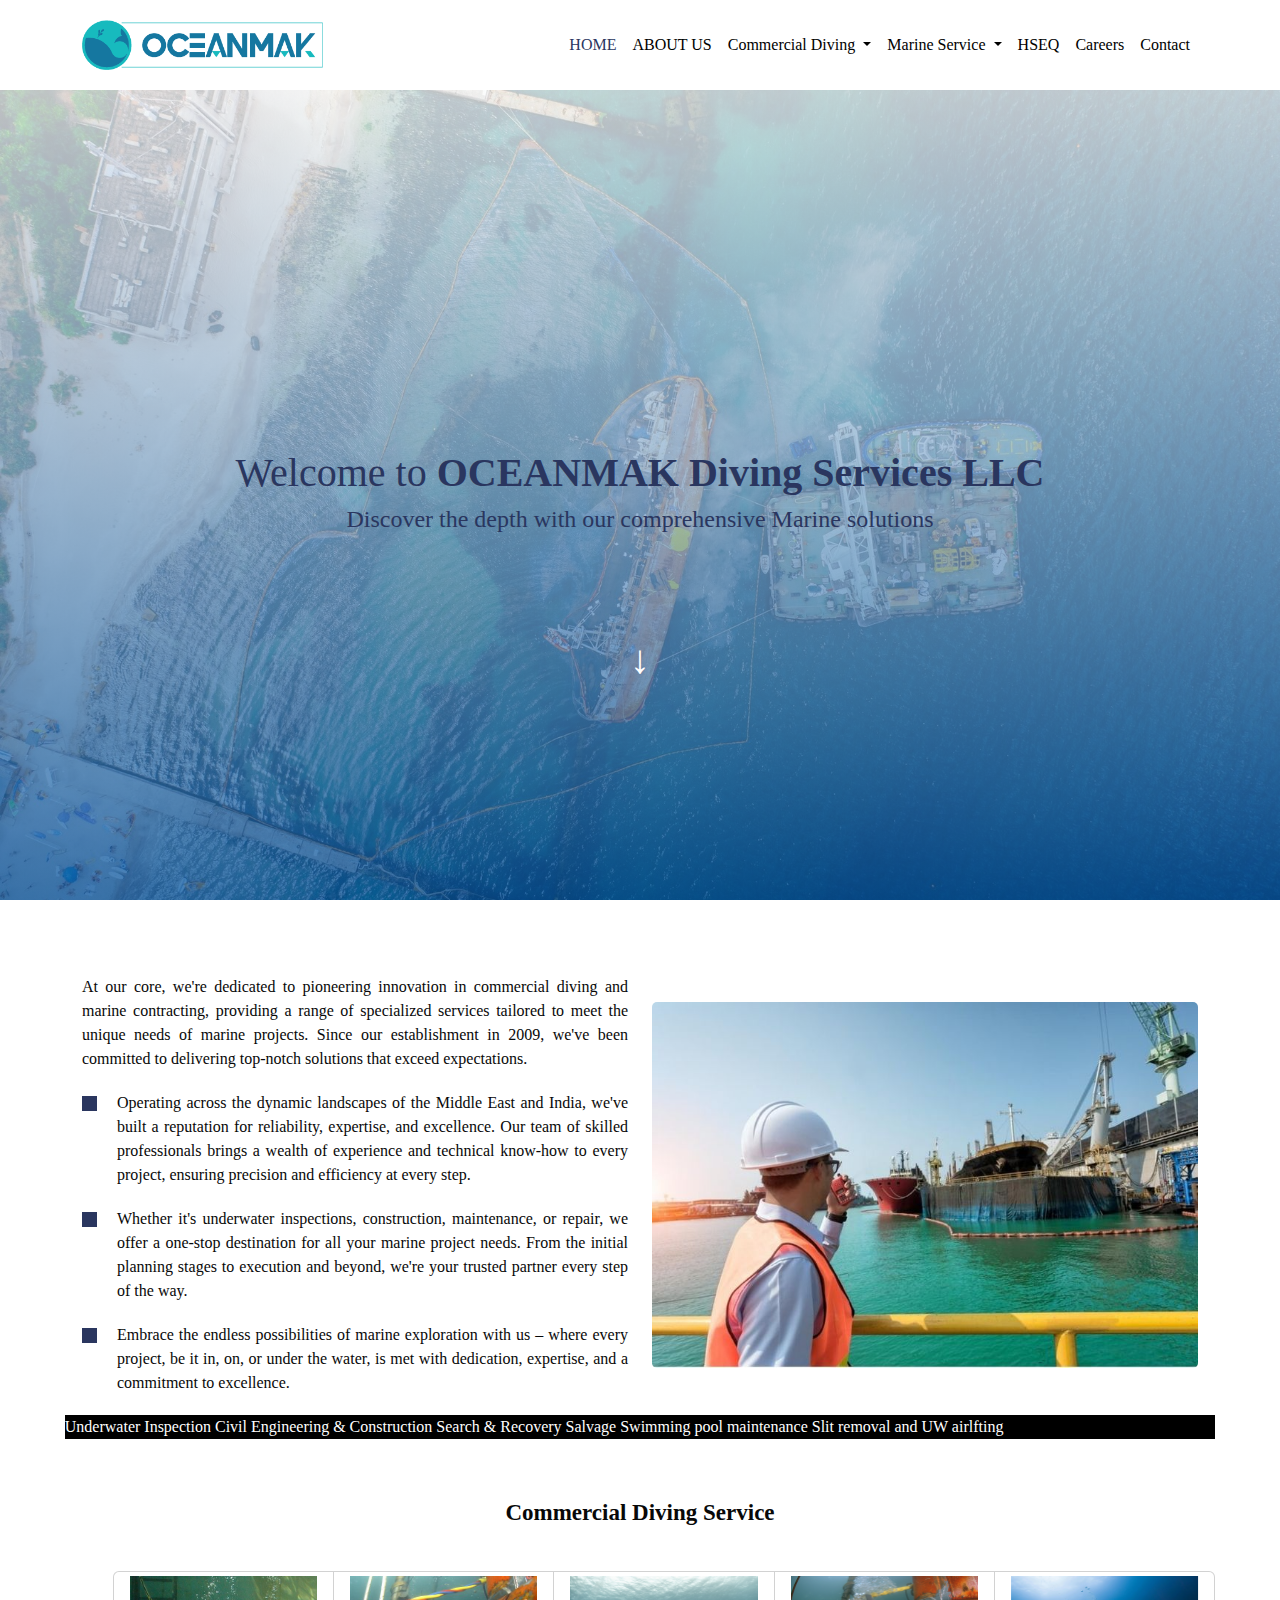
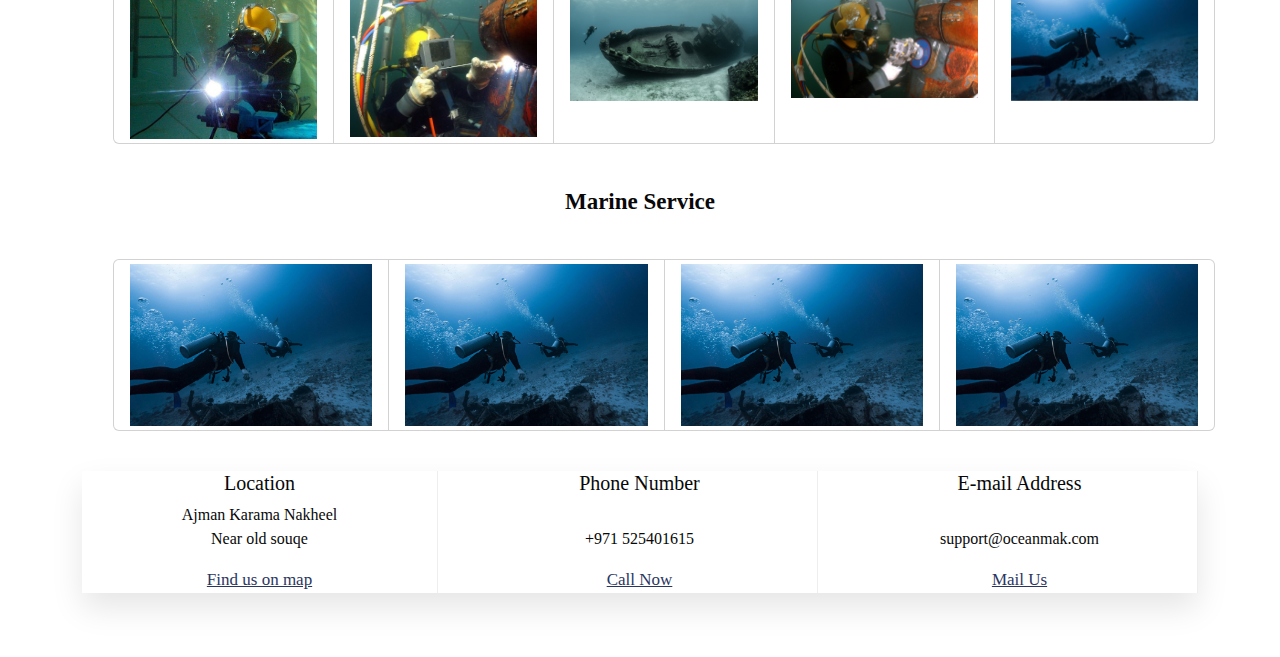
<file: index.html>
<!DOCTYPE html>
<html lang="en">

<head>
  <meta charset="utf-8" />
  <meta name="viewport" content="width=device-width, initial-scale=1" />
  <meta name="description" content="OceanMak" />
  <link rel="icon" type="image/x-icon" href="/assests/icon.png" />
  <title>OceanMak</title>
  <link
  href="https://cdn.jsdelivr.net/npm/bootstrap@5.3.3/dist/css/bootstrap.min.css"
  rel="stylesheet"
  integrity="sha384-QWTKZyjpPEjISv5WaRU9OFeRpok6YctnYmDr5pNlyT2bRjXh0JMhjY6hW+ALEwIH"
  crossorigin="anonymous"
/>
<link href="./css/style.css" rel="stylesheet" />
<script src="https://cdn.jsdelivr.net/npm/@popperjs/core@2.9.2/dist/umd/popper.min.js"></script>
<script
  src="https://cdn.jsdelivr.net/npm/bootstrap@5.0.1/dist/js/bootstrap.min.js"
  integrity="sha384-Atwg2Pkwv9vp0ygtn1JAojH0nYbwNJLPhwyoVbhoPwBhjQPR5VtM2+xf0Uwh9KtT"
  crossorigin="anonymous"
></script>

  <!-- <link rel="preconnect" href="https://fonts.googleapis.com" />
  <link rel="preconnect" href="https://fonts.gstatic.com" crossorigin />
  <link href="https://fonts.googleapis.com/css2?family=Inter+Tight:ital,wght@0,100..900;1,100..900&display=swap"
    rel="stylesheet" /> -->
  
</head>

<body>
  <!-- Nav Bar -->
  <nav class="navbar navbar-expand-lg" id="nav1">
    <div class="container">
      <a class="navbar-brand" href="#">
        <img src="../assests/logo.png" alt="logo" width="100%" height="50px" />
      </a>
      <ul class="navbar-nav">
        <li class="nav-item active">
          <a class="nav-link" aria-current="page" href="../index.html">HOME</a>
        </li>
        <li class="nav-item">
          <a class="nav-link" href="./about-us/">ABOUT US</a>
        </li>
        <li class="nav-item dropdown">
          <a class="nav-link dropdown-toggle" href="#" role="button" data-bs-toggle="dropdown" aria-expanded="false">
            Commercial Diving
          </a>
          <ul class="dropdown-menu">
            <li>
              <a class="dropdown-item" href="./commercial-diving/">Underwater inspections</a>
            </li>
            <li>
              <a class="dropdown-item" href="./commercial-diving/">Civil Engineering & Construction
              </a>
            </li>
            <li>
              <a class="dropdown-item" href="./commercial-diving/">Search and recovery</a>
            </li>
            <li>
              <a class="dropdown-item" href="./commercial-diving/">Salvage</a>
            </li>
            <li>
              <a class="dropdown-item" href="./commercial-diving/">Swimming pool maintenance</a>
            </li>
          </ul>
        </li>

        <li class="nav-item dropdown">
          <a class="nav-link dropdown-toggle" href="#" role="button" data-bs-toggle="dropdown"
            aria-expanded="false">Marine Service
          </a>
          <ul class="dropdown-menu">
            <li>
              <a class="dropdown-item" href="#">Silt removal and UW airlifting</a>
            </li>
            <li>
              <a class="dropdown-item" href="#">Underwater Photography and Videography</a>
            </li>
            <li>
              <a class="dropdown-item" href="#">Underwater Welding and Cutting</a>
            </li>
            <li>
              <a class="dropdown-item" href="#">Underwater Demolition</a>
            </li>
            <li><a class="dropdown-item" href="#">Marine Archaeology</a></li>
            <li>
              <a class="dropdown-item" href="#">Marine Biology and Environmental Monitoring
              </a>
            </li>
            <li>
              <a class="dropdown-item" href="#">Construction and Installation</a>
            </li>
            <li>
              <a class="dropdown-item" href="#">Installation of beach buoys and jelly fish nets</a>
            </li>
            <li>
              <a class="dropdown-item" href="#">Installation of geotextile/quay wall </a>
            </li>
          </ul>
        </li>
        <li class="nav-item">
          <a class="nav-link" href="./hseq/">HSEQ</a>
        </li>
        <li class="nav-item">
          <a class="nav-link" href="./careers/">Careers</a>
        </li>
        <li class="nav-item">
          <a class="nav-link" href="./contact/">Contact</a>
        </li>
      </ul>
    </div>
  </nav>
  <!-- Header : image with gradient -->
  <header>
    <h1>
      Welcome to
      <span style="font-weight: bold">OCEANMAK Diving Services LLC</span>
    </h1>
    <h4>Discover the depth with our comprehensive Marine solutions</h4>
    <span id="down">&#8595;</span>
  </header>

  <!-- About Section-->
  <div id="About" class="main">
    <div class="about-area section-padding">
      <div class="container">
        <div class="row">
          <div class="col-lg-6 col-md-12 col-sm-12">
            <div class="info-content-area">
              <!-- <div class="section-title">
								<h2>About<b> US <br> </b> </h2>
							</div> -->
              <p> At our core, we're dedicated to pioneering innovation in commercial
                diving and marine contracting, providing a range of specialized services
                tailored to meet the unique needs of marine projects. Since our
                establishment in 2009, we've been committed to delivering top-notch
                solutions that exceed expectations.</p>
              <p class="highlight"> Operating across the dynamic landscapes of the Middle East and India,
                we've built a reputation for reliability, expertise, and excellence. Our
                team of skilled professionals brings a wealth of experience and
                technical know-how to every project, ensuring precision and efficiency
                at every step.</p>
              <p class="highlight">Whether it's underwater inspections, construction, maintenance, or
                repair, we offer a one-stop destination for all your marine project
                needs. From the initial planning stages to execution and beyond, we're
                your trusted partner every step of the way.</p>
              <p class="highlight">Embrace the endless possibilities of marine exploration with us – where
                every project, be it in, on, or under the water, is met with dedication,
                expertise, and a commitment to excellence.</p>

            </div>
          </div>
          <!-- Photo -->
          <div class="col-lg-6 col-md-12 col-sm-12" style="margin-top: 3vh;">
            <div class="info-img">
              <img src="../assests/home.jpeg" alt="image about oceanmak" width='100%'>
            </div>
          </div>

        </div>
      </div>
    </div>

    <!-- marquee -->
    <div class="marquee">
      <span>Underwater Inspection Civil Engineering & Construction Search & Recovery Salvage Swimming pool maintenance
        Slit removal and UW airlfting</span>
    </div>

     <!-- Commercial service -->
     <div
     class="center"
     style="font-weight: bold; text-align: center; padding: 5; font-size: 23px"
   >
     Commercial Diving Service
   </div>
   <div class="card-group ms-5" style="padding-top: 3.5%; padding-bottom: 3.5%;">
     <div class="card p-1">
       <div class="container">
         <a href="../commercial-diving/">
         <img src="./assests/Underwater_Inspections.jpeg" alt="Avatar" class="image"   height="150px"  width="100%"/>
         <div class="centered"></div>
         <div class="middle">
           <div class="text">underwater inspections</div>
         </div>
       </a>
       </div>
     </div>

     <div class="card p-1">
       <div class="container">
         <a href="../commercial-diving/">
         <img src="./assests/Civil Engineering & Construction.jpeg" alt="Avatar" class="image"   height="150px"  width="100%"/>
         <div class="centered"></div>
         <div class="middle">
           <div class="text">Civil Engineering & Construction</div>
         </div>
       </a>
       </div>
     </div>

     <div class="card p-1">
       <div class="container">
         <a href="../commercial-diving/">
         <img src="./assests/search.jpeg" alt="Avatar" class="image"   height="150px"  width="100%"/>
         <div class="centered"></div>
         <div class="middle">
           <div class="text">Search <br>& Recovery</div>
         </div>
       </a>
       </div>
     </div>

     <div class="card p-1">
       <div class="container">
         <a href="../commercial-diving/">
         <img src="./assests/salvage & recovery.jpeg" alt="Avatar" class="image"   height="150px"  width="100%"/>
         <div class="centered"></div>
         <div class="middle">
           <div class="text">Salvage</div>
         </div>
       </a>
       </div>
     </div>
      <div class="card p-1">
        <div class="container">
          <a href="../commercial-diving/">
            <img src="./assests/commercial.jpeg" alt="Avatar" class="image" height="150px" width="100%" />
            <div class="centered"></div>
            <div class="middle">
              <div class="text">Swimming Pool maintenance</div>
            </div>
          </a>
        </div>
      </div>

    </div>

    <!-- marine service-->
    <div class="center" style="font-weight: bold; text-align: center; padding:5; font-size: 23px">
      Marine Service
    </div>
    <div class="card-group ms-5" style="padding-top:3.5%; padding-bottom: 3.5%;">
      <div class="card p-1">
        <div class="container">
          <a href="../marine-services/">
            <img src="./assests/commercial.jpeg" alt="Avatar" class="image" height="150px" width="100%" />
            <div class="centered"></div>
            <div class="middle">
              <div class="text">Silt removal &<br> UW airlifting</div>
            </div>
          </a>
        </div>
      </div>

      <div class="card p-1">
        <div class="container">
          <a href="../commercial-diving/">
            <img src="./assests/commercial.jpeg" alt="Avatar" class="image" height="150px" width="100%" />
            <div class="centered"></div>
            <div class="middle">
              <div class="text">Installation of beach buoys & jelly fish net</div>
            </div>
          </a>
        </div>
      </div>

      <div class="card p-1">
        <div class="container">
          <a href="../commercial-diving/">
            <img src="./assests/commercial.jpeg" alt="Avatar" class="image" height="150px" width="100%" />
            <div class="centered"></div>
            <div class="middle">
              <div class="text">Installation of geotextile/quay wall & other marine construction requirements</div>
            </div>
          </a>
        </div>
      </div>

      <div class="card p-1">
        <div class="container">
          <a href="../commercial-diving/">
            <img src="./assests/commercial.jpeg" alt="Avatar" class="image" height="150px" width="100%" />
            <div class="centered"></div>
            <div class="middle">
              <div class="text">others</div>
            </div>
          </a>
        </div>
      </div>

    </div>

    <!-- FLip card -->
    <!-- <div>
      <div class="flip-card">
        <div class="flip-card-inner">
          <div class="flip-card-front">
            <img src="img_avatar.png" alt="Avatar" style="width:300px;height:300px;">
            <h1>Marine Services</h1>
          </div>
          <div class="flip-card-back">
            <h1>John Doe</h1>
            <p>Architect & Engineer</p>
            <p>We love that guy</p>
          </div>
        </div>
      </div>
    </div> -->

    <!-- Footer -->
    <footer class="footer-area blue-bg" style="margin: auto;">
    <div id="contact">
      <div id="contact-us" class="contact-us-area section-padding">
        <div class="container">
          <div class="contact-us-wrapper">
            <div class="row no-gutters">
              <!-- location -->
              <div class="col-lg-4 col-md-6 col-12">
                <div class="contact-us-inner">
                  <div class="info-i"><span>
                      <i class="bi bi-geo-alt"></i>
                      <i class="fa fa-location-dot"></i>
                    </span></div>
                  <h5>Location</h5>
                  <p>Ajman Karama Nakheel<br>Near old souqe
                  </p>
                  <a href="https://maps.app.goo.gl/XAt3FDP6JHrjMisp8"
                    target="__blank">Find
                    us on map </a>
                </div>
              </div>
              <!-- Phone number -->
              <div class="col-lg-4 col-md-6 col-12">
                <div class="contact-us-inner">
                  <i class="bi bi-telephone"></i>
                  <div class="info-i"><span>
                      <i class="bi bi-telephone"></i>
                    </span></div>
                  <h5>Phone Number</h5>
                  <p> <br>+971 525401615</p>
                  <a href="tel:525401615">Call Now</a>
                </div>
              </div>
              <!-- email -->
              <div class="col-lg-4 col-md-6 col-12">
                <div class="contact-us-inner">
                  <div class="info-i"><span>
                      <i class="bi bi-telephone"></i></span></div>
                  <h5>E-mail Address</h5>
                  <p> <br>support@oceanmak.com</p>
                  <a href="mailto:support@oceanmak.com">Mail Us</a>
                </div>
              </div>
            </div>
          </div>
        </div>
      </div>
    </div>
  </footer>

    <!-- scroll script -->
    <script src="https://ajax.googleapis.com/ajax/libs/jquery/3.3.1/jquery.min.js"></script>
    <script type="text/javascript">
      window.onbeforeunload = function () {
        window.scrollTo(0, 0);
      };

      $(document).ready(function () {
        $("#down").on("click", function () {
          $("html").scrollTop(0);
          console.log("Clicked!");
          $("html, body").animate(
            {
              scrollTop: $(".main").offset().top,
            },
            1000
          );
        });
      });
    </script>
  
</body>

</html>
</file>
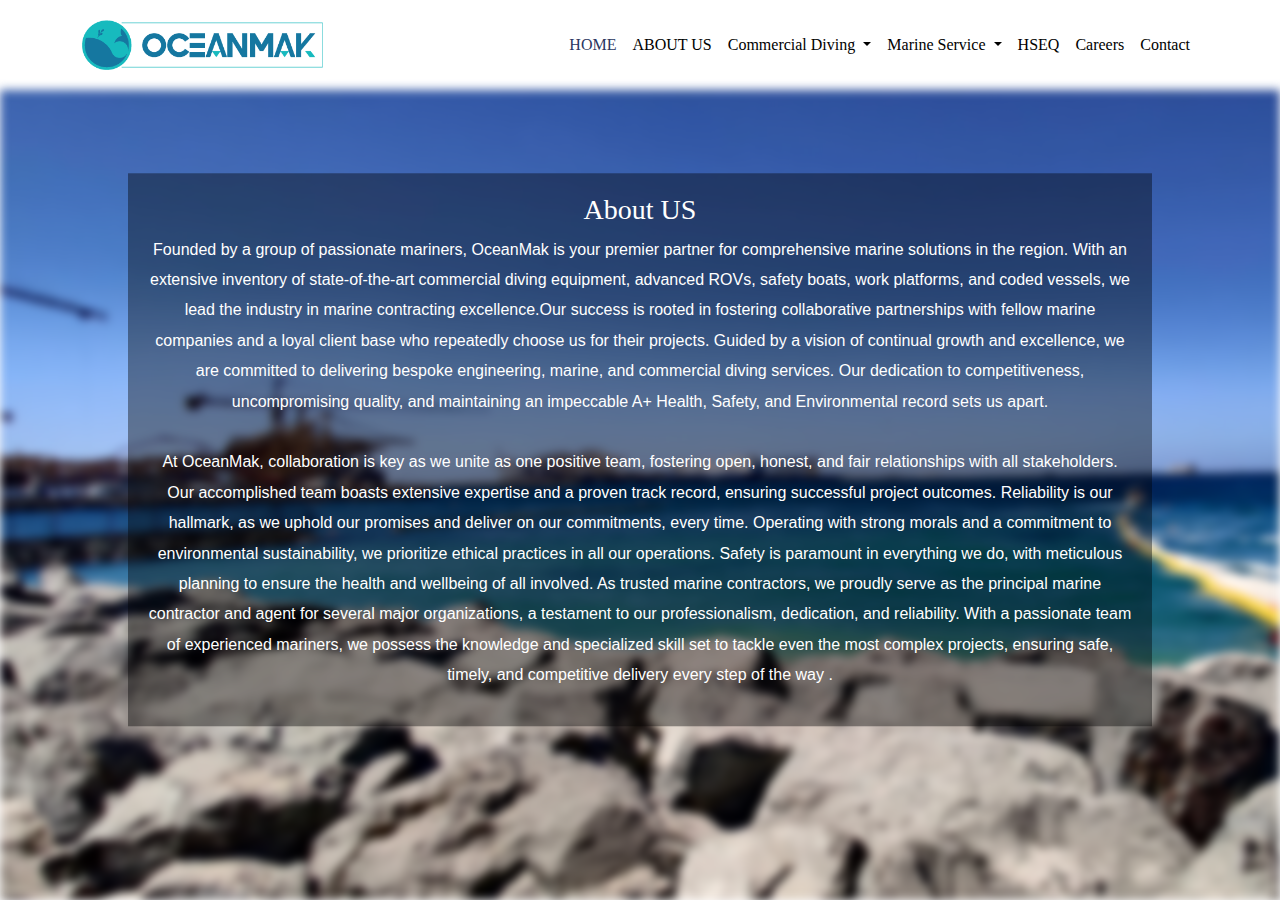
<file: about-us/index.html>
<!DOCTYPE html>
<html lang="en">
  <head>
    <meta charset="utf-8" />
    <meta name="viewport" content="width=device-width, initial-scale=1" />
    <meta name="description" content="OceanMak" />
    <title>OceanMak</title>
    <link
      href="https://cdn.jsdelivr.net/npm/bootstrap@5.3.3/dist/css/bootstrap.min.css"
      rel="stylesheet"
      integrity="sha384-QWTKZyjpPEjISv5WaRU9OFeRpok6YctnYmDr5pNlyT2bRjXh0JMhjY6hW+ALEwIH"
      crossorigin="anonymous"
    />
    <link href="../css/style.css" rel="stylesheet" />
    <script src="https://cdn.jsdelivr.net/npm/@popperjs/core@2.9.2/dist/umd/popper.min.js"></script>
    <script
      src="https://cdn.jsdelivr.net/npm/bootstrap@5.0.1/dist/js/bootstrap.min.js"
      integrity="sha384-Atwg2Pkwv9vp0ygtn1JAojH0nYbwNJLPhwyoVbhoPwBhjQPR5VtM2+xf0Uwh9KtT"
      crossorigin="anonymous"
    ></script>
  </head>

  <body>
    <!-- Navbar -->
    <nav class="navbar navbar-expand-lg" id="nav1">
      <div class="container">
        <a class="navbar-brand" href="../index.html">
          <img
            src="../assests/logo.png"
            alt="logo"
            width="100%"
            height="50px"
          />
        </a>
        <ul class="navbar-nav">
          <li class="nav-item active">
            <a class="nav-link" aria-current="page" href="../index.html"
              >HOME</a
            >
          </li>
          <li class="nav-item">
            <a class="nav-link" href="#">ABOUT US</a>
          </li>
          <li class="nav-item dropdown">
            <a
              class="nav-link dropdown-toggle"
              href="../commercial-diving/"
              role="button"
              data-bs-toggle="dropdown"
              aria-expanded="false"
            >
              Commercial Diving
            </a>
            <ul class="dropdown-menu">
              <li>
                <a class="dropdown-item" href="../commercial-diving/"
                  >Underwater inspections</a
                >
              </li>
              <li>
                <a class="dropdown-item" href="../commercial-diving/"
                  >Civil Engineering & Construction
                </a>
              </li>
              <li>
                <a class="dropdown-item" href="../commercial-diving/"
                  >Search and recovery</a
                >
              </li>
              <li>
                <a class="dropdown-item" href="../commercial-diving/">Salvage</a>
              </li>
              <li>
                <a class="dropdown-item" href="../commercial-diving/"
                  >Swimming pool maintenance</a
                >
              </li>
            </ul>
          </li>

          <li class="nav-item dropdown">
            <a
              class="nav-link dropdown-toggle"
              href="#"
              role="button"
              data-bs-toggle="dropdown"
              aria-expanded="false"
              >Marine Service
            </a>
            <ul class="dropdown-menu">
              <li>
                <a class="dropdown-item" href="#"
                  >Silt removal and UW airlifting</a
                >
              </li>
              <li>
                <a class="dropdown-item" href="#"
                  >Underwater Photography and Videography</a
                >
              </li>
              <li>
                <a class="dropdown-item" href="#"
                  >Underwater Welding and Cutting</a
                >
              </li>
              <li>
                <a class="dropdown-item" href="#">Underwater Demolition</a>
              </li>
              <li><a class="dropdown-item" href="#">Marine Archaeology</a></li>
              <li>
                <a class="dropdown-item" href="#"
                  >Marine Biology and Environmental Monitoring
                </a>
              </li>
              <li>
                <a class="dropdown-item" href="#"
                  >Construction and Installation</a
                >
              </li>
              <li>
                <a class="dropdown-item" href="#"
                  >Installation of beach buoys and jelly fish nets</a
                >
              </li>
              <li>
                <a class="dropdown-item" href="#"
                  >Installation of geotextile/quay wall
                </a>
              </li>
            </ul>
          </li>
          <li class="nav-item">
            <a class="nav-link" href="../hseq/">HSEQ</a>
          </li>
          <li class="nav-item">
            <a class="nav-link" href="../careers/">Careers</a>
          </li>
          <li class="nav-item">
            <a class="nav-link" href="../contact/">Contact</a>
          </li>
        </ul>
      </div>
    </nav>

    <div id="about"></div>
        <div id="about-content"> 
            <h3>About US</h3>
            <p>
                Founded by a group of passionate mariners, OceanMak is your premier
                partner for comprehensive marine solutions in the region. With an
                extensive inventory of state-of-the-art commercial diving equipment,
                advanced ROVs, safety boats, work platforms, and coded vessels, we
                lead the industry in marine contracting excellence.Our success is
                rooted in fostering collaborative partnerships with fellow marine
                companies and a loyal client base who repeatedly choose us for their
                projects. Guided by a vision of continual growth and excellence, we
                are committed to delivering bespoke engineering, marine, and
                commercial diving services. Our dedication to competitiveness,
                uncompromising quality, and maintaining an impeccable A+ Health,
                Safety, and Environmental record sets us apart. <br /><br />
                At OceanMak, collaboration is key as we unite as one positive team,
                fostering open, honest, and fair relationships with all stakeholders.
                Our accomplished team boasts extensive expertise and a proven track
                record, ensuring successful project outcomes. Reliability is our
                hallmark, as we uphold our promises and deliver on our commitments,
                every time. Operating with strong morals and a commitment to
                environmental sustainability, we prioritize ethical practices in all
                our operations. Safety is paramount in everything we do, with
                meticulous planning to ensure the health and wellbeing of all
                involved. As trusted marine contractors, we proudly serve as the
                principal marine contractor and agent for several major organizations,
                a testament to our professionalism, dedication, and reliability. With
                a passionate team of experienced mariners, we possess the knowledge
                and specialized skill set to tackle even the most complex projects,
                ensuring safe, timely, and competitive delivery every step of the way
                .
              </p>
      
        </div> 

  
   </body>
</html>
</file>
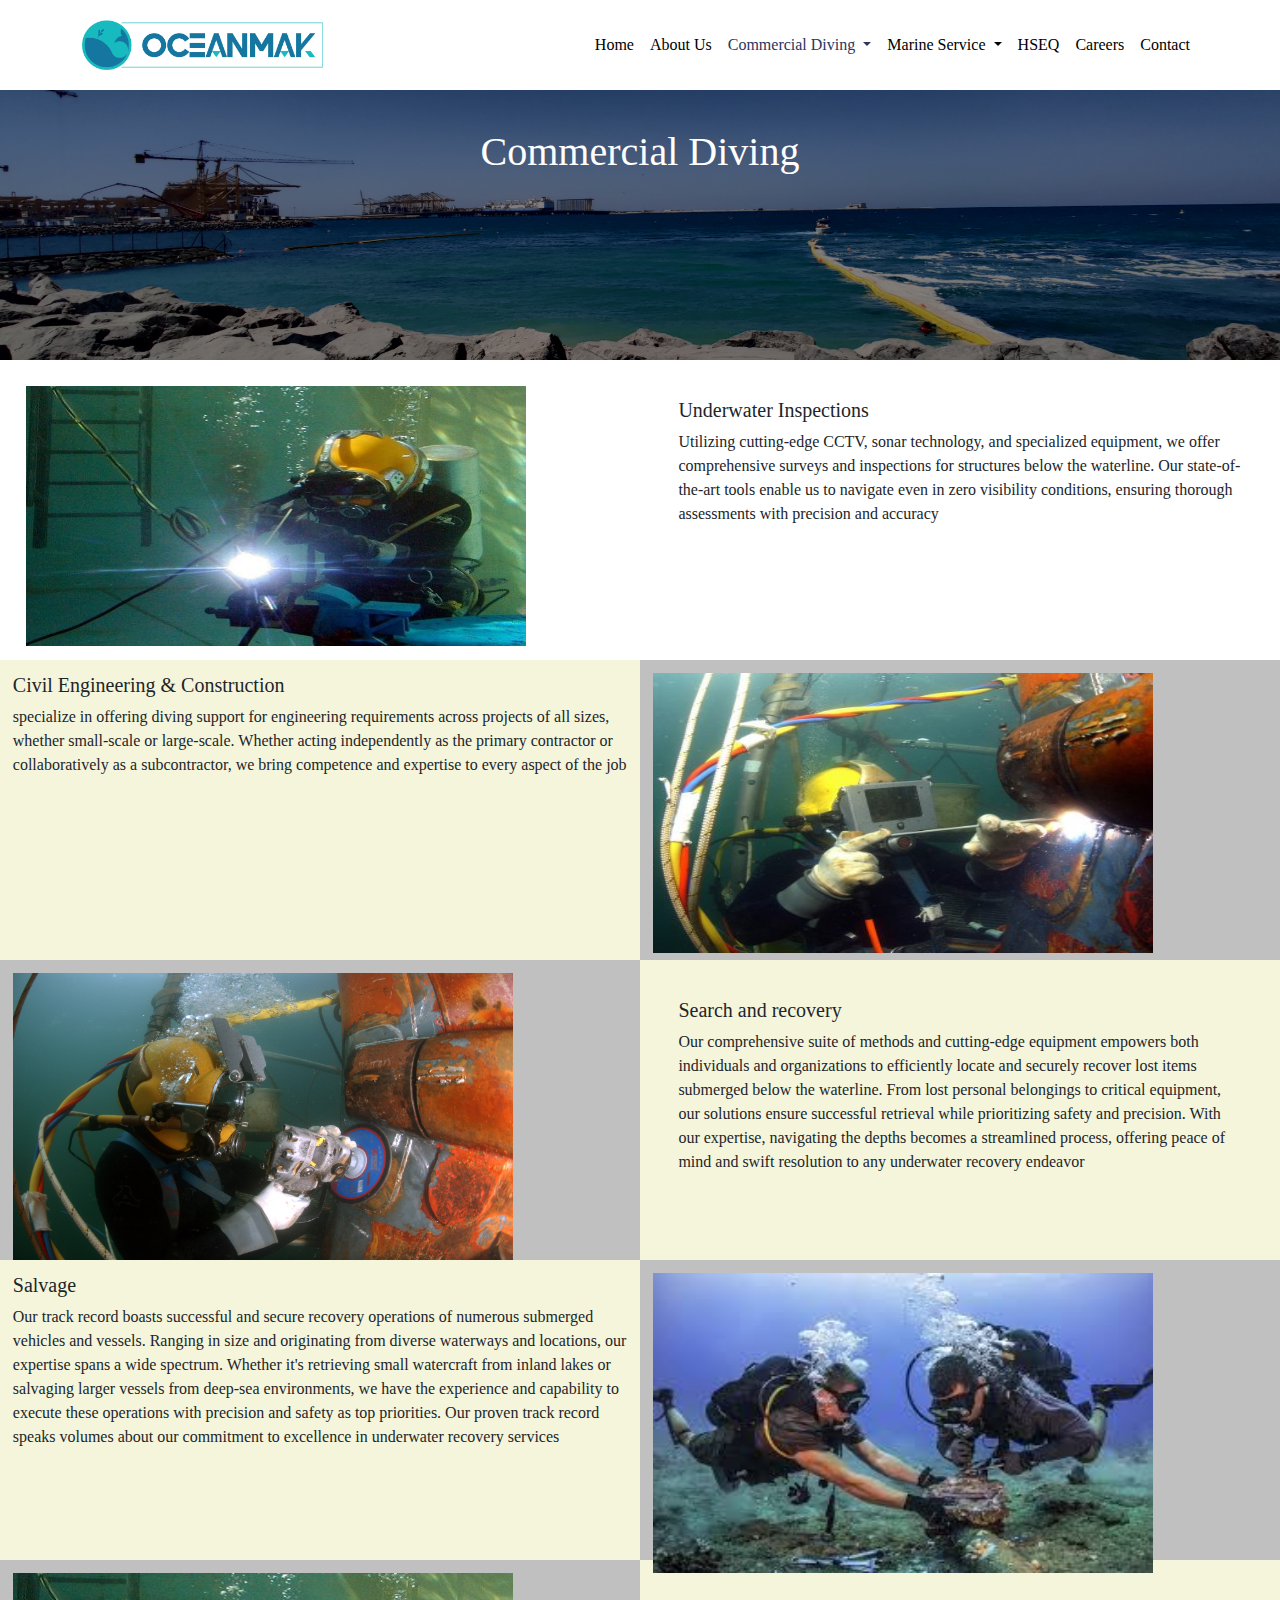
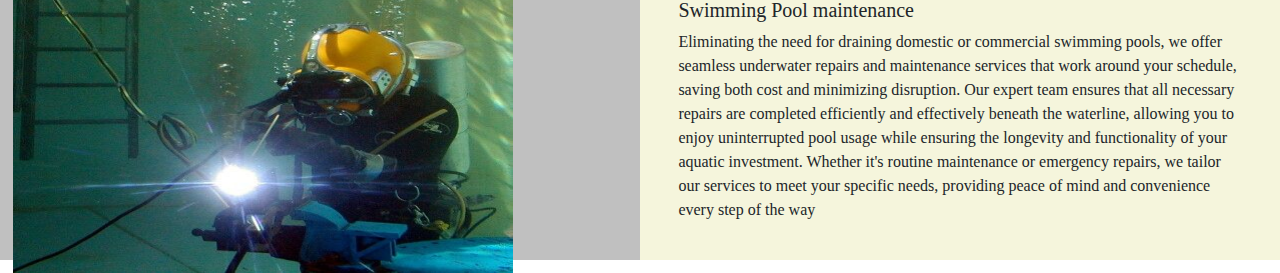
<file: commercial-diving/index.html>
<html>
  <head>
    <meta charset="utf-8" />
    <meta name="viewport" content="width=device-width, initial-scale=1" />
    <meta name="description" content="OceanMak" />
    <title>OceanMak</title>
    <link
      href="https://cdn.jsdelivr.net/npm/bootstrap@5.3.3/dist/css/bootstrap.min.css"
      rel="stylesheet"
      integrity="sha384-QWTKZyjpPEjISv5WaRU9OFeRpok6YctnYmDr5pNlyT2bRjXh0JMhjY6hW+ALEwIH"
      crossorigin="anonymous"
    />
    <link href="../css/style.css" rel="stylesheet" />
    <script src="https://cdn.jsdelivr.net/npm/@popperjs/core@2.9.2/dist/umd/popper.min.js"></script>
    <script
      src="https://cdn.jsdelivr.net/npm/bootstrap@5.0.1/dist/js/bootstrap.min.js"
      integrity="sha384-Atwg2Pkwv9vp0ygtn1JAojH0nYbwNJLPhwyoVbhoPwBhjQPR5VtM2+xf0Uwh9KtT"
      crossorigin="anonymous"
    ></script>
  </head>

  <body>
    <!-- Navbar -->
    <nav class="navbar navbar-expand-lg" id="nav1">
      <div class="container">
        <a class="navbar-brand" href="#">
          <img
            src="../assests/logo.png"
            alt="Bootstrap"
            width="100%"
            height="50px"
          />
        </a>
        <ul class="navbar-nav">
          <li class="nav-item">
            <a class="nav-link" aria-current="page" href="../index.html"
              >Home</a
            >
          </li>
          <li class="nav-item">
            <a class="nav-link" href="../about-us/">About Us</a>
          </li>
          <li class="nav-item dropdown active">
            <a
              class="nav-link dropdown-toggle"
              href="#"
              role="button"
              data-bs-toggle="dropdown"
              aria-expanded="false"
            >
              Commercial Diving
            </a>
            <ul class="dropdown-menu">
              <li>
                <a class="dropdown-item" href="#">Underwater inspections</a>
              </li>
              <li>
                <a class="dropdown-item" href="#"
                  >Civil Engineering & Construction
                </a>
              </li>
              <li><a class="dropdown-item" href="#">Search and recovery</a></li>
              <li><a class="dropdown-item" href="#">Salvage</a></li>
              <li>
                <a class="dropdown-item" href="#">Swimming pool maintenance</a>
              </li>
            </ul>
          </li>

          <li class="nav-item dropdown">
            <a
              class="nav-link dropdown-toggle"
              href="#"
              role="button"
              data-bs-toggle="dropdown"
              aria-expanded="false"
              >Marine Service
            </a>
            <ul class="dropdown-menu">
              <li>
                <a class="dropdown-item" href="../marine-services/"
                  >Silt removal and UW airlifting</a
                >
              </li>
              <li>
                <a class="dropdown-item" href="../marine-services/"
                  >Underwater Photography and Videography</a
                >
              </li>
              <li>
                <a class="dropdown-item" href="../marine-services/"
                  >Underwater Welding and Cutting</a
                >
              </li>
              <li>
                <a class="dropdown-item" href="../marine-services/">Underwater Demolition</a>
              </li>
              <li><a class="dropdown-item" href="../marine-services/">Marine Archaeology</a></li>
              <li>
                <a class="dropdown-item" href="../marine-services/"
                  >Marine Biology and Environmental Monitoring
                </a>
              </li>
              <li>
                <a class="dropdown-item" href="../marine-services/"
                  >Construction and Installation</a
                >
              </li>
              <li>
                <a class="dropdown-item" href="../marine-services/"
                  >Installation of beach buoys and jelly fish nets</a
                >
              </li>
              <li>
                <a class="dropdown-item" href="../marine-services/"
                  >Installation of geotextile/quay wall </a
                >
              </li>
            </ul>
          </li>
          <li class="nav-item">
            <a class="nav-link" href="../hseq/">HSEQ</a>
          </li>
          <li class="nav-item">
            <a class="nav-link" href="/careers/">Careers</a>
          </li>
          <li class="nav-item">
            <a class="nav-link" href="#">Contact</a>
          </li>
        </ul>
      </div>
    </nav>

    <!-- hero image -->
    <div class="hero-about-image">
      <div class="hero-text">
        <h1 style="padding: 3%">Commercial Diving</h1>
      </div>
    </div>

    <!-- image on left -->
    <!-- <div class="im-left">
      <div class="split left" style="padding: 2%">
        <img src="../assests/marine.jpeg" alt="" width="100%"/>
      </div>
      <div class="split right">
        <h5>Heading 1</h5>
        <p>content goes here</p>
      </div>
    </div> -->

    <!-- image on left -->
    <div style="width: 100%;">
      <div style="width: 50%; height:300px; float: left; background:#ffffff; padding:2%;"> 
       <img src="../assests/Underwater_Inspections.jpeg" alt="" width="500px" height="260px"/>
      </div>
      <div style="margin-left: 50%; height:300px; background:rgb(255, 255, 255); padding:3%"> 
        <h5>Underwater Inspections</h5>
        <p>Utilizing cutting-edge CCTV, sonar technology, and specialized equipment, we offer comprehensive surveys and inspections for structures below the waterline. Our state-of-the-art tools enable us to navigate even in zero visibility conditions, ensuring thorough assessments with precision and accuracy
        </p>
      </div>
  </div>

   <!-- image on right -->
   <div style="width: 100%;">
    <div style="width: 50%; height:300px; float: left; background:beige; padding:1%"> 
      <h5>Civil Engineering & Construction</h5>
      <p>specialize in offering diving support for engineering requirements across projects of all sizes, whether small-scale or large-scale. Whether acting independently as the primary contractor or collaboratively as a subcontractor, we bring competence and expertise to every aspect of the job</p>
    </div>
    <div style="margin-left: 50%; height:300px; background: #C0C0C0; padding:1%"> 
      <img src="../assests/Civil Engineering & Construction.jpeg" alt="" width="500px" height="280px"/>

      
    </div>
</div>

 <!-- image on left -->
 <div style="width: 100%;">
  <div style="width: 50%; height:300px; float: left; background:#C0C0C0; padding:1%;"> 
   <img src="../assests/salvage & recovery.jpeg" alt="" width="500px" height="300px"/>
  </div>
  <div style="margin-left: 50%; height:300px; background:beige; padding:3%"> 
    <h5>Search and recovery</h5>
    <p>Our comprehensive suite of methods and cutting-edge equipment empowers both individuals and organizations to efficiently locate and securely recover lost items submerged below the waterline. From lost personal belongings to critical equipment, our solutions ensure successful retrieval while prioritizing safety and precision. With our expertise, navigating the depths becomes a streamlined process, offering peace of mind and swift resolution to any underwater recovery endeavor</p>
  </div>
</div>

<!-- image on right -->
<div style="width: 100%;">
<div style="width: 50%; height:300px; float: left; background:beige; padding:1%"> 
  <h5>Salvage</h5>
  <p>Our track record boasts successful and secure recovery operations of numerous submerged vehicles and vessels. Ranging in size and originating from diverse waterways and locations, our expertise spans a wide spectrum. Whether it's retrieving small watercraft from inland lakes or salvaging larger vessels from deep-sea environments, we have the experience and capability to execute these operations with precision and safety as top priorities. Our proven track record speaks volumes about our commitment to excellence in underwater recovery services
  </p>
</div>
<div style="margin-left: 50%; height:300px; background: #C0C0C0; padding:1%"> 
  <img src="../assests/marine.jpeg" alt="" width="500px" height="300px"/>
</div>
</div>

 <!-- image on left -->
 <div style="width: 100%;">
  <div style="width: 50%; height:300px; float: left; background:#C0C0C0; padding:1%;"> 
   <img src="../assests/Underwater_Inspections.jpeg" alt="" width="500px" height="300px"/>
  </div>
  <div style="margin-left: 50%; height:300px; background:beige; padding:3%"> 
    <h5>Swimming Pool maintenance</h5>
    <p>Eliminating the need for draining domestic or commercial swimming pools, we offer seamless underwater repairs and maintenance services that work around your schedule, saving both cost and minimizing disruption. Our expert team ensures that all necessary repairs are completed efficiently and effectively beneath the waterline, allowing you to enjoy uninterrupted pool usage while ensuring the longevity and functionality of your aquatic investment. Whether it's routine maintenance or emergency repairs, we tailor our services to meet your specific needs, providing peace of mind and convenience every step of the way
    </p>
  </div>
</div>


    <!-- image on right -->
    <!-- <div class="im-right">
      <div class="split left" style="padding: 2%">
        <h5>Heading 2</h5>
        <p>content goes here</p>
      </div>
      <div class="split right" style="padding: 2%">
        <img src="../assests/marine.jpeg" alt="" width="90%" />
      </div>
    </div> -->
  </body>
</html>
</file>
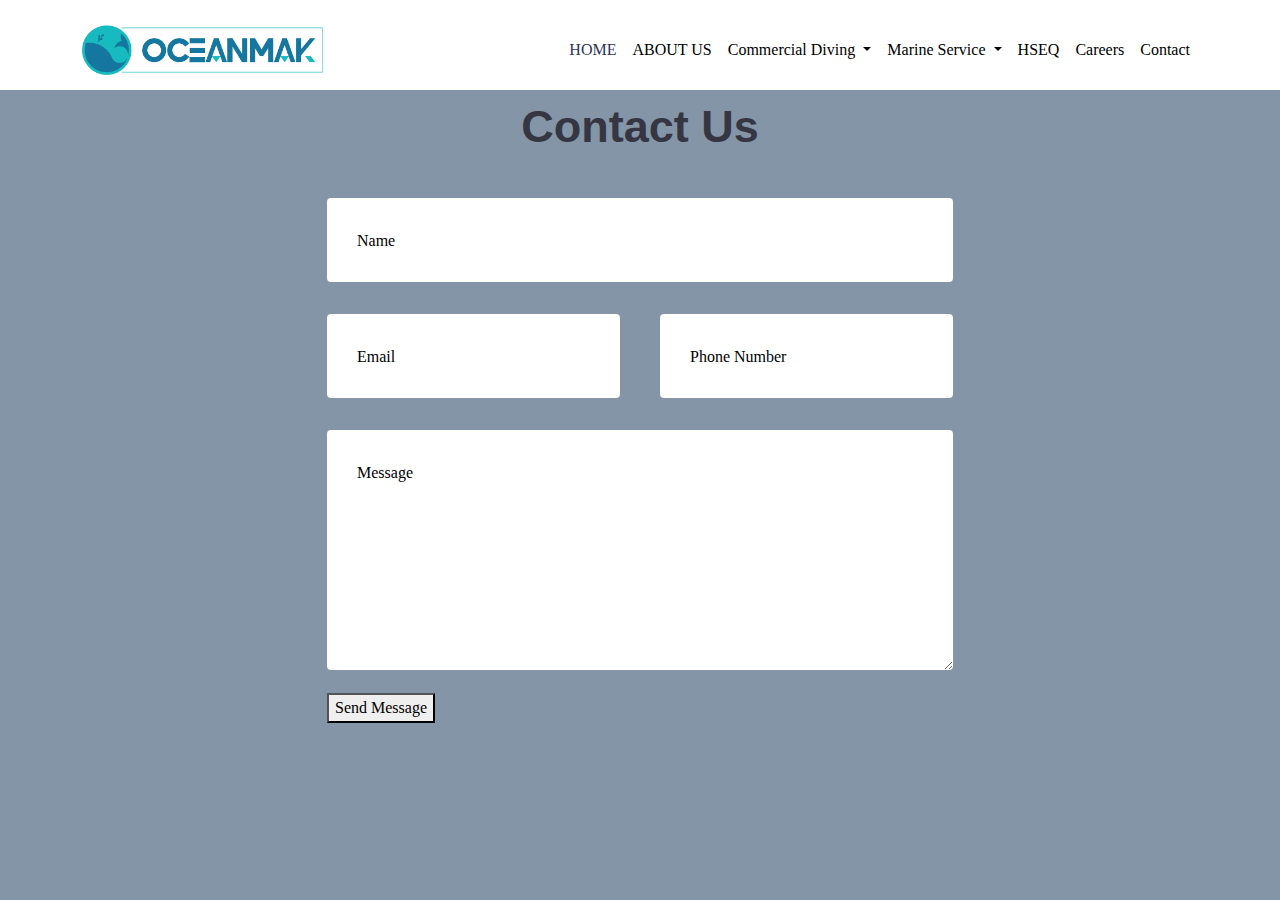
<file: contact/index.html>
<!DOCTYPE html>
<html lang="en">
  <head>
    <meta charset="utf-8" />
    <meta name="viewport" content="width=device-width, initial-scale=1" />
    <meta name="description" content="OceanMak" />
    <title>OceanMak</title>
    <link
      href="https://cdn.jsdelivr.net/npm/bootstrap@5.3.3/dist/css/bootstrap.min.css"
      rel="stylesheet"
      integrity="sha384-QWTKZyjpPEjISv5WaRU9OFeRpok6YctnYmDr5pNlyT2bRjXh0JMhjY6hW+ALEwIH"
      crossorigin="anonymous"
    />
    <link href="../css/style.css" rel="stylesheet" />
    <script src="https://cdn.jsdelivr.net/npm/@popperjs/core@2.9.2/dist/umd/popper.min.js"></script>
    <script
      src="https://cdn.jsdelivr.net/npm/bootstrap@5.0.1/dist/js/bootstrap.min.js"
      integrity="sha384-Atwg2Pkwv9vp0ygtn1JAojH0nYbwNJLPhwyoVbhoPwBhjQPR5VtM2+xf0Uwh9KtT"
      crossorigin="anonymous"
    ></script>
    <!-- style for contact -->
    <link href="./style.css" rel="stylesheet"/>
  
    <script
  src="https://code.jquery.com/jquery-3.4.1.js"
  integrity="sha256-WpOohJOqMqqyKL9FccASB9O0KwACQJpFTUBLTYOVvVU="
  crossorigin="anonymous"></script>
<script>
function SubForm (){
    $.ajax({
        url:'https://api.apispreadsheets.com/data/P0lnp3HRgnfhu2io/',
        type:'post',
        data:$("#myForm").serializeArray(),
        success: function(){
          alert("Form Data Submitted :)")
        },
        error: function(){
          alert("There was an error :(")
        }
    });
}
</script>
    
  </head>
  <body>
   
     <!-- Nav Bar -->
  <nav class="navbar navbar-expand-lg" id="nav1">
    <div class="container">
      <a class="navbar-brand" href="../index.html">
        <img src="../assests/logo.png" alt="logo" width="100%" height="50px" />
      </a>
      <ul class="navbar-nav">
        <li class="nav-item active">
          <a class="nav-link" aria-current="page" href="../index.html">HOME</a>
        </li>
        <li class="nav-item">
          <a class="nav-link" href="../about-us/">ABOUT US</a>
        </li>
        <li class="nav-item dropdown">
          <a class="nav-link dropdown-toggle" href="#" role="button" data-bs-toggle="dropdown" aria-expanded="false">
            Commercial Diving
          </a>
          <ul class="dropdown-menu">
            <li>
              <a class="dropdown-item" href="../commercial-diving/">Underwater inspections</a>
            </li>
            <li>
              <a class="dropdown-item" href="../commercial-diving/">Civil Engineering & Construction
              </a>
            </li>
            <li>
              <a class="dropdown-item" href="../commercial-diving/">Search and recovery</a>
            </li>
            <li>
              <a class="dropdown-item" href="../commercial-diving/">Salvage</a>
            </li>
            <li>
              <a class="dropdown-item" href="../commercial-diving/">Swimming pool maintenance</a>
            </li>
          </ul>
        </li>

        <li class="nav-item dropdown">
          <a class="nav-link dropdown-toggle" href="#" role="button" data-bs-toggle="dropdown"
            aria-expanded="false">Marine Service
          </a>
          <ul class="dropdown-menu">
            <li>
              <a class="dropdown-item" href="../marine-services/">Silt removal and UW airlifting</a>
            </li>
            <li>
              <a class="dropdown-item" href="../marine-services/">Underwater Photography and Videography</a>
            </li>
            <li>
              <a class="dropdown-item" href="../marine-services/">Underwater Welding and Cutting</a>
            </li>
            <li>
              <a class="dropdown-item" href="../marine-services/">Underwater Demolition</a>
            </li>
            <li><a class="dropdown-item" href="../marine-services/">Marine Archaeology</a></li>
            <li>
              <a class="dropdown-item" href="../marine-services/">Marine Biology and Environmental Monitoring
              </a>
            </li>
            <li>
              <a class="dropdown-item" href="../marine-services/">Construction and Installation</a>
            </li>
            <li>
              <a class="dropdown-item" href="../marine-services/">Installation of beach buoys and jelly fish nets</a>
            </li>
            <li>
              <a class="dropdown-item" href="../marine-services/">Installation of geotextile/quay wall </a>
            </li>
          </ul>
        </li>
        <li class="nav-item">
          <a class="nav-link" href="../hseq/">HSEQ</a>
        </li>
        <li class="nav-item">
          <a class="nav-link" href="../careers/">Careers</a>
        </li>
        <li class="nav-item">
          <a class="nav-link" href="#">Contact</a>
        </li>
      </ul>
    </div>
  </nav>

  <div class="container">
    <div class="row">
        <h1>Contact Us</h1>
    </div>
    <!-- <div class="row">
        <h4 style="text-align:center">We'd love to hear from you!</h4>
    </div> -->
    <div class="row input-container">
        <div class="col-xs-12">
          <form id="myForm">
          <div class="styled-input wide">
            <input type="text" required name="name" />
            <label>Name</label> 
          
          </div>
        </div>
        <div class="col-md-6 col-sm-12">
          <div class="styled-input">
            <input type="text" required name="email" />
            <label>Email</label> 
          </div>
        </div>
        <div class="col-md-6 col-sm-12">
          <div class="styled-input" style="float:right;">
            <input type="text" required  name="phone"/>
            <label>Phone Number</label> 
          </div>
        </div>
        <div class="col-xs-12">
          <div class="styled-input wide">
            <textarea required name="message"></textarea>
            <label>Message</label>
          </div>
        </div>
      </form>
        <div class="col-xs-12">
          <button onclick="SubForm()">Send Message</button>
          <!--<div class="btn-lrg submit-btn">Send Message</div>-->
        </div>
    </div>
  </div> 
  
 

  
    </body>
    </html>
</file>
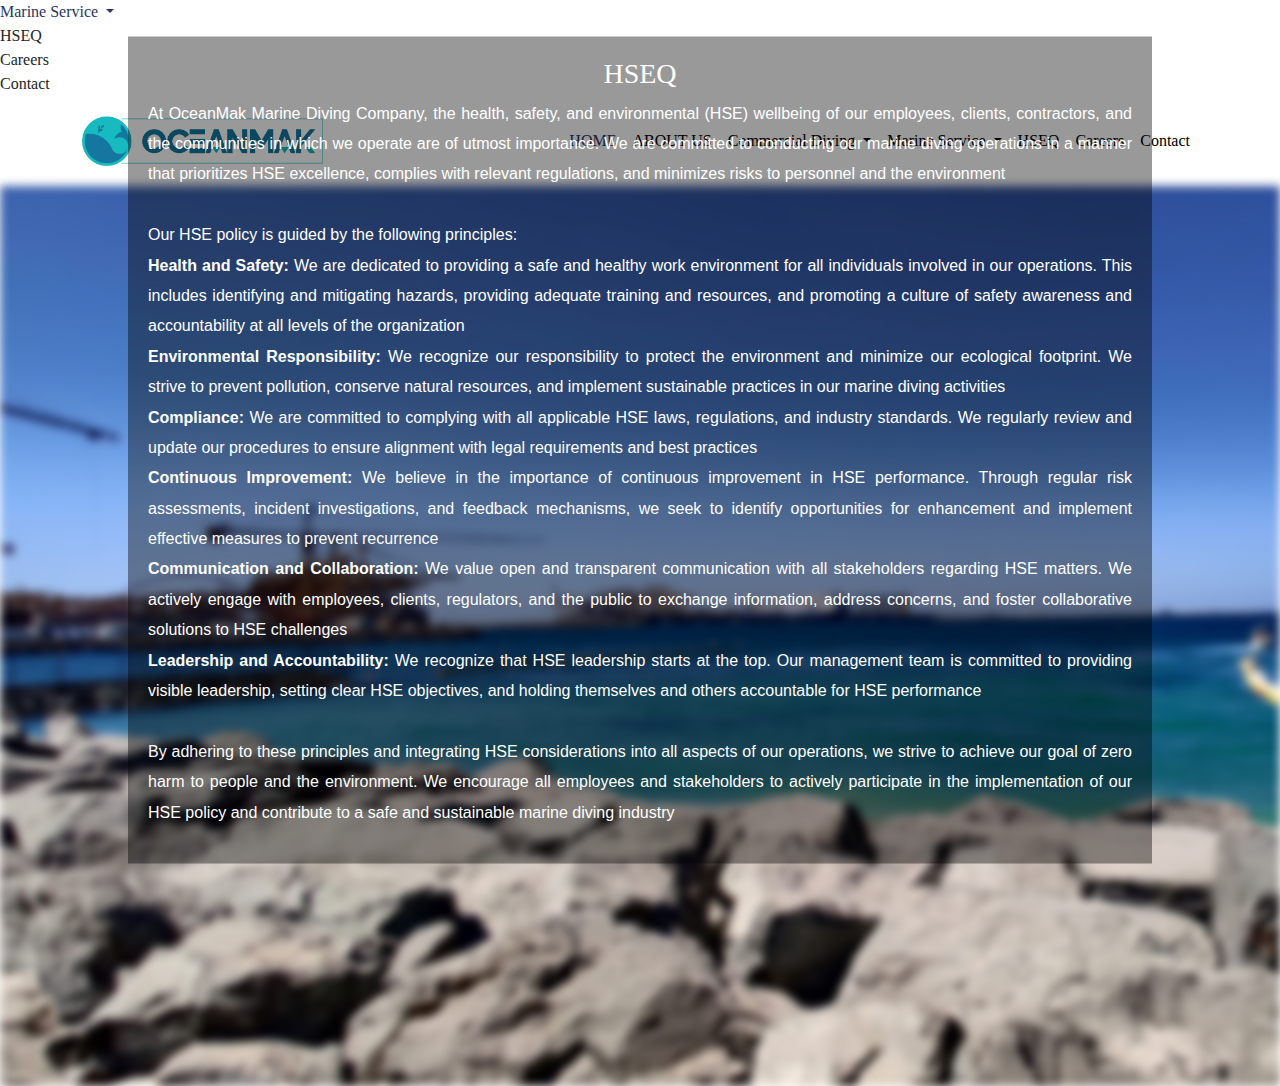
<file: hseq/index.html>
<!DOCTYPE html>
<html lang="en">

          <li class="nav-item dropdown">
            <a
              class="nav-link dropdown-toggle"
              href="#"
              role="button"
              data-bs-toggle="dropdown"
              aria-expanded="false"
              >Marine Service
            </a>
            <ul class="dropdown-menu">
              <li>
                <a class="dropdown-item" href="../marine-services/"
                  >Silt removal and UW airlifting</a
                >
              </li>
              <li>
                <a class="dropdown-item" href="../marine-services/"
                  >Underwater Photography and Videography</a
                >
              </li>
              <li>
                <a class="dropdown-item" href="../marine-services/"
                  >Underwater Welding and Cutting</a
                >
              </li>
              <li>
                <a class="dropdown-item" href="../marine-services/">Underwater Demolition</a>
              </li>
              <li><a class="dropdown-item" href="../marine-services/">Marine Archaeology</a></li>
              <li>
                <a class="dropdown-item" href="../marine-services/"
                  >Marine Biology and Environmental Monitoring
                </a>
              </li>
              <li>
                <a class="dropdown-item" href="../marine-services/"
                  >Construction and Installation</a
                >
              </li>
              <li>
                <a class="dropdown-item" href="../marine-services/"
                  >Installation of beach buoys and jelly fish nets</a
                >
              </li>
              <li>
                <a class="dropdown-item" href="../marine-services/"
                  >Installation of geotextile/quay wall and other marine
                  construction requirements</a
                >
              </li>
            </ul>
          </li>
          <li class="nav-item active">
            <a class="nav-link" href="./newindex.html">HSEQ</a>
          </li>
          <li class="nav-item">
            <a class="nav-link" href="/careers/">Careers</a>
          </li>
          <li class="nav-item">
            <a class="nav-link" href="#">Contact</a>
          </li>
        </ul>
      </div>
    </nav>
<head>
  <meta charset="utf-8" />
  <meta name="viewport" content="width=device-width, initial-scale=1" />
  <meta name="description" content="OceanMak" />
  <title>OceanMak</title>
  <link href="https://cdn.jsdelivr.net/npm/bootstrap@5.3.3/dist/css/bootstrap.min.css" rel="stylesheet"
    integrity="sha384-QWTKZyjpPEjISv5WaRU9OFeRpok6YctnYmDr5pNlyT2bRjXh0JMhjY6hW+ALEwIH" crossorigin="anonymous" />
  <link href="../css/style.css" rel="stylesheet" />
  <script src="https://cdn.jsdelivr.net/npm/@popperjs/core@2.9.2/dist/umd/popper.min.js"></script>
  <script src="https://cdn.jsdelivr.net/npm/bootstrap@5.0.1/dist/js/bootstrap.min.js"
    integrity="sha384-Atwg2Pkwv9vp0ygtn1JAojH0nYbwNJLPhwyoVbhoPwBhjQPR5VtM2+xf0Uwh9KtT"
    crossorigin="anonymous"></script>
</head>


<body>
  <!-- Navbar -->
  <nav class="navbar navbar-expand-lg" id="nav1">
    <div class="container">
      <a class="navbar-brand" href="../index.html">
        <img src="../assests/logo.png" alt="logo" width="100%" height="50px" />
      </a>
      <ul class="navbar-nav">
        <li class="nav-item active">
          <a class="nav-link" aria-current="page" href="../index.html">HOME</a>
        </li>
        <li class="nav-item">
          <a class="nav-link" href="#">ABOUT US</a>
        </li>
        <li class="nav-item dropdown">
          <a class="nav-link dropdown-toggle" href="../commercial-diving/" role="button" data-bs-toggle="dropdown"
            aria-expanded="false">
            Commercial Diving
          </a>
          <ul class="dropdown-menu">
            <li>
              <a class="dropdown-item" href="../commercial-diving/">Underwater inspections</a>
            </li>
            <li>
              <a class="dropdown-item" href="../commercial-diving/">Civil Engineering & Construction
              </a>
            </li>
            <li>
              <a class="dropdown-item" href="../commercial-diving/">Search and recovery</a>
            </li>
            <li>
              <a class="dropdown-item" href="../commercial-diving/">Salvage</a>
            </li>
            <li>
              <a class="dropdown-item" href="../commercial-diving/">Swimming pool maintenance</a>
            </li>
          </ul>
        </li>

        <li class="nav-item dropdown">
          <a class="nav-link dropdown-toggle" href="#" role="button" data-bs-toggle="dropdown"
            aria-expanded="false">Marine Service
          </a>
          <ul class="dropdown-menu">
            <li>
              <a class="dropdown-item" href="#">Silt removal and UW airlifting</a>
            </li>
            <li>
              <a class="dropdown-item" href="#">Underwater Photography and Videography</a>
            </li>
            <li>
              <a class="dropdown-item" href="#">Underwater Welding and Cutting</a>
            </li>
            <li>
              <a class="dropdown-item" href="#">Underwater Demolition</a>
            </li>
            <li><a class="dropdown-item" href="#">Marine Archaeology</a></li>
            <li>
              <a class="dropdown-item" href="#">Marine Biology and Environmental Monitoring
              </a>
            </li>
            <li>
              <a class="dropdown-item" href="#">Construction and Installation</a>
            </li>
            <li>
              <a class="dropdown-item" href="#">Installation of beach buoys and jelly fish nets</a>
            </li>
            <li>
              <a class="dropdown-item" href="#">Installation of geotextile/quay wall
              </a>
            </li>
          </ul>
        </li>
        <li class="nav-item">
          <a class="nav-link" href="../hseq/">HSEQ</a>
        </li>
        <li class="nav-item">
          <a class="nav-link" href="../careers/">Careers</a>
        </li>
        <li class="nav-item">
          <a class="nav-link" href="../contact/">Contact</a>
        </li>
      </ul>
    </div>
  </nav>

  <div id="hseq"></div>
  <div id="hseq-content">
    <h3>HSEQ</h3>
    <p>At OceanMak Marine Diving Company, the health, safety, and environmental (HSE) wellbeing of our employees,
      clients, contractors, and the communities in which we operate are of utmost importance. We are committed to
      conducting our marine diving operations in a manner that prioritizes HSE excellence, complies with relevant
      regulations, and minimizes risks to personnel and the environment
      <br><br>Our HSE policy is guided by the following principles:<br>
      <span class="hseq_items">Health and Safety: </span> We are dedicated to providing a safe and healthy work
      environment for all individuals involved in our operations. This includes identifying and mitigating hazards,
      providing adequate training and resources, and promoting a culture of safety awareness and accountability at all
      levels of the organization
      <br><i class="fa-solid fa-circle"></i><span class="hseq_items">Environmental Responsibility: </span> We recognize our responsibility to protect the
      environment and minimize our ecological footprint. We strive to prevent pollution, conserve natural resources, and
      implement sustainable practices in our marine diving activities
      <br><span class="hseq_items">Compliance: </span>We are committed to complying with all applicable HSE laws, regulations, and industry standards. We regularly review and update our procedures to ensure alignment with legal requirements and best practices
      <br><span class="hseq_items">Continuous Improvement: </span> We believe in the importance of continuous improvement in HSE performance. Through regular risk assessments, incident investigations, and feedback mechanisms, we seek to identify opportunities for enhancement and implement effective measures to prevent recurrence
      <br><span class="hseq_items">Communication and Collaboration: </span>We value open and transparent communication with all stakeholders regarding HSE matters. We actively engage with employees, clients, regulators, and the public to exchange information, address concerns, and foster collaborative solutions to HSE challenges
      <br><span class="hseq_items">Leadership and Accountability: </span>We recognize that HSE leadership starts at the top. Our management team is committed to providing visible leadership, setting clear HSE objectives, and holding themselves and others accountable for HSE performance
      <br><br>By adhering to these principles and integrating HSE considerations into all aspects of our operations, we strive to achieve our goal of zero harm to people and the environment. We encourage all employees and stakeholders to actively participate in the implementation of our HSE policy and contribute to a safe and sustainable marine diving industry
    </p>

  </div>


</body>

</html>
</file>
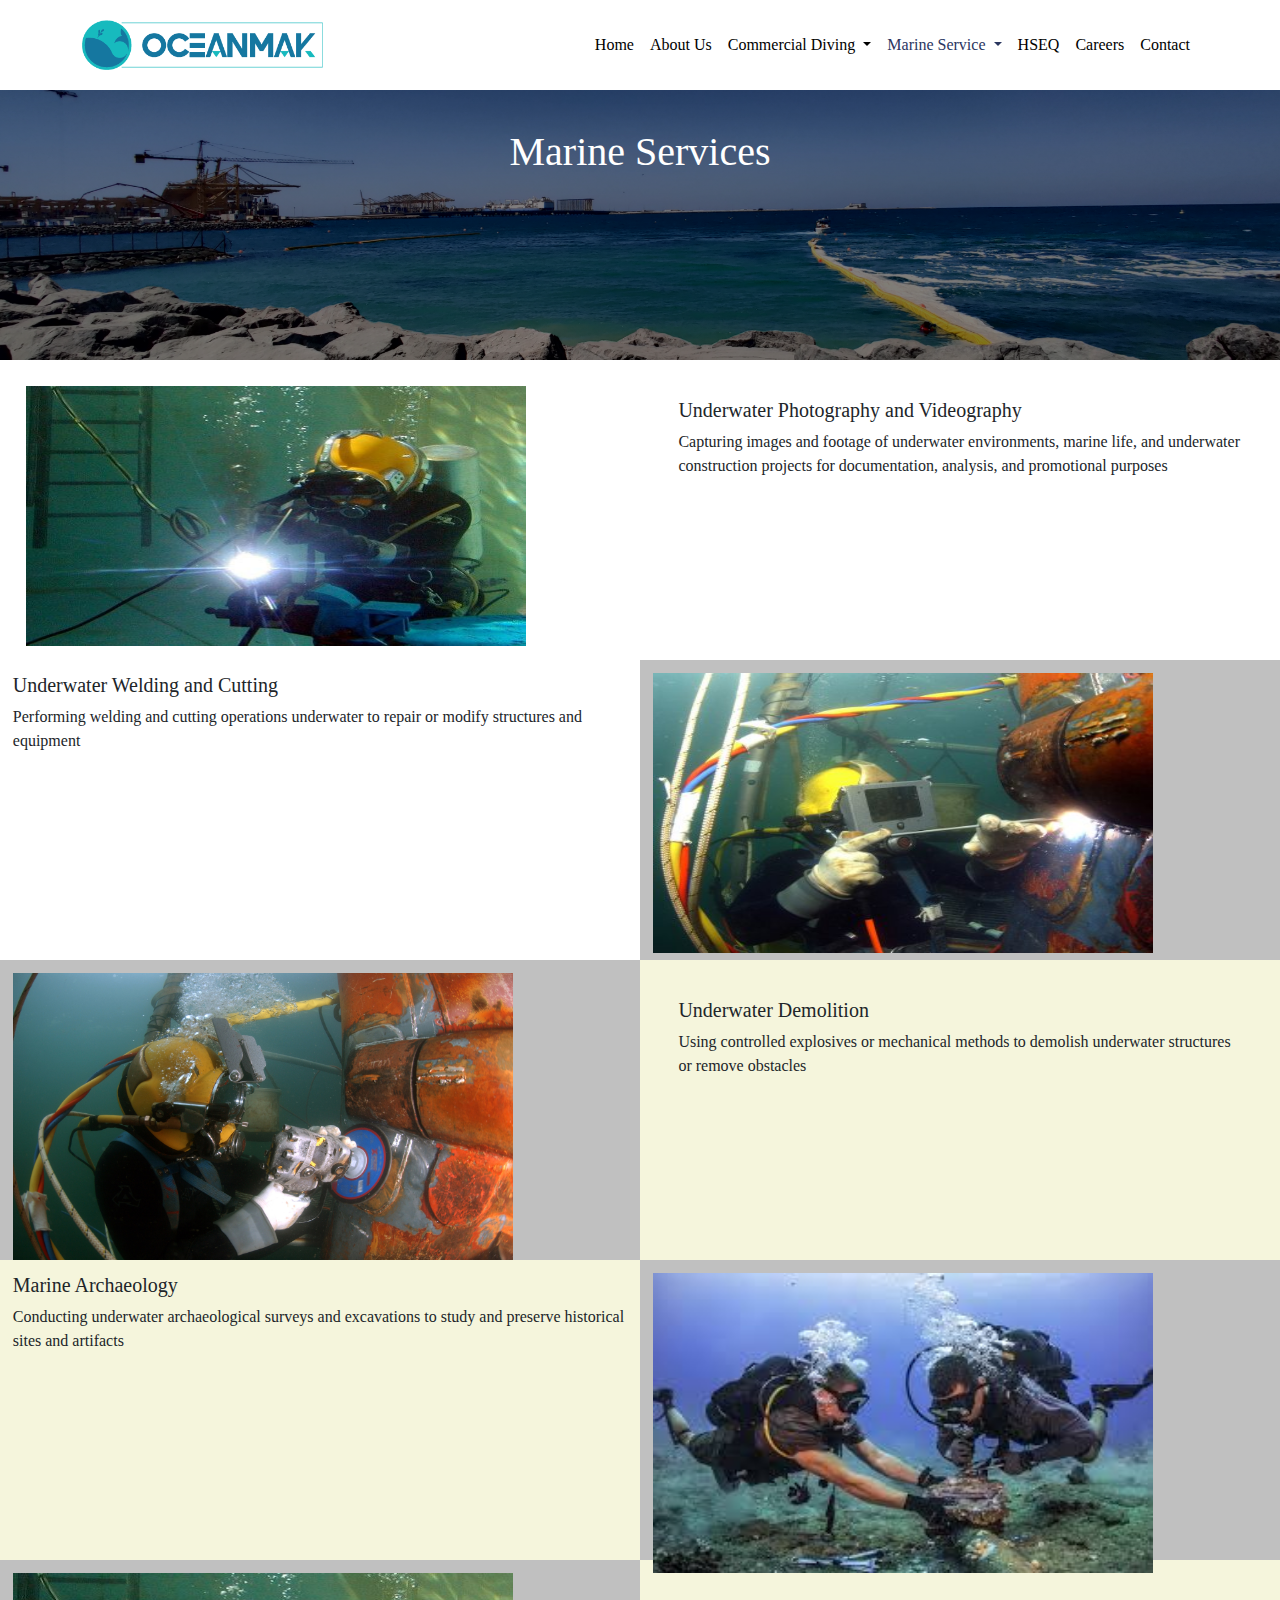
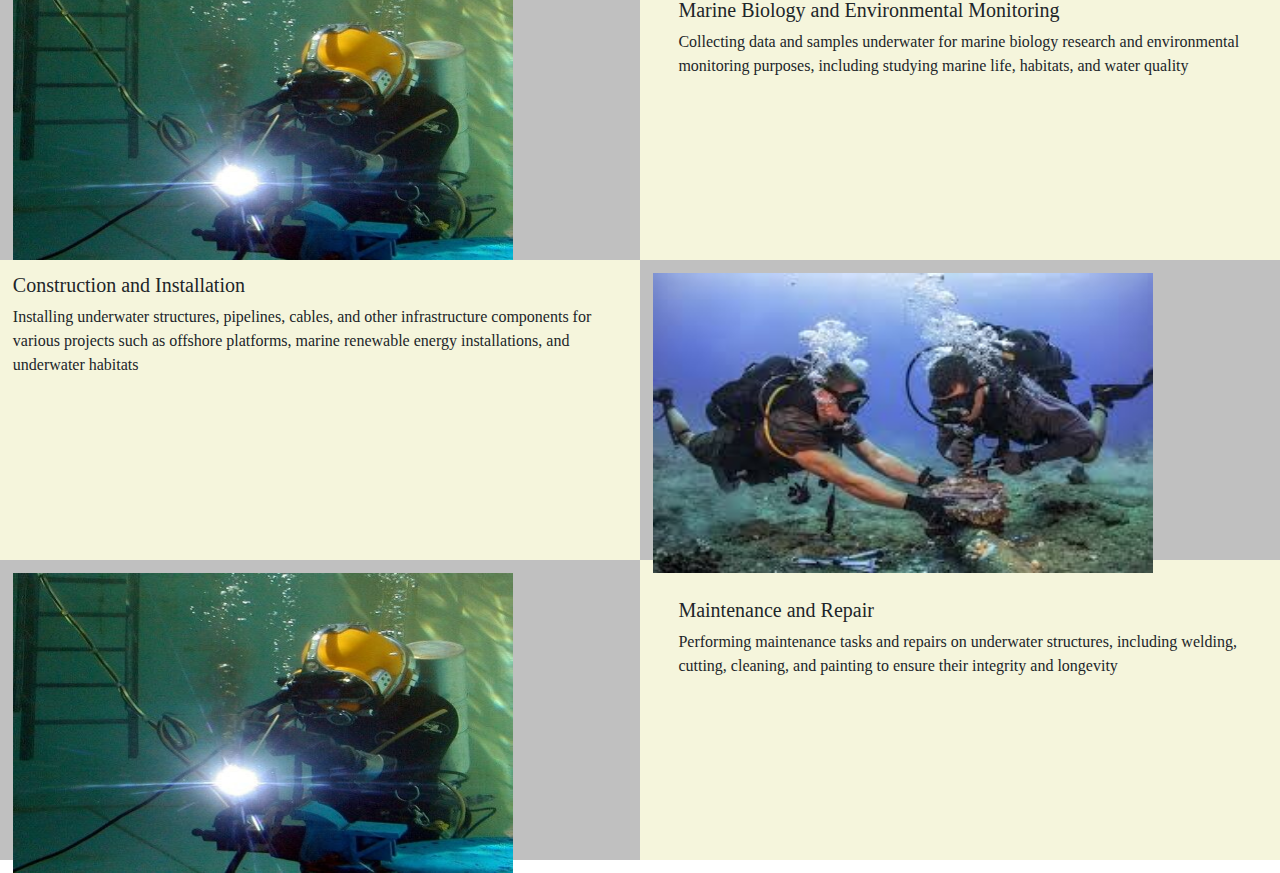
<file: marine-services/index.html>
<html>
  <head>
    <meta charset="utf-8" />
    <meta name="viewport" content="width=device-width, initial-scale=1" />
    <meta name="description" content="OceanMak" />
    <title>OceanMak</title>
    <link
      href="https://cdn.jsdelivr.net/npm/bootstrap@5.3.3/dist/css/bootstrap.min.css"
      rel="stylesheet"
      integrity="sha384-QWTKZyjpPEjISv5WaRU9OFeRpok6YctnYmDr5pNlyT2bRjXh0JMhjY6hW+ALEwIH"
      crossorigin="anonymous"
    />
    <link href="../css/style.css" rel="stylesheet" />
    <script src="https://cdn.jsdelivr.net/npm/@popperjs/core@2.9.2/dist/umd/popper.min.js"></script>
    <script
      src="https://cdn.jsdelivr.net/npm/bootstrap@5.0.1/dist/js/bootstrap.min.js"
      integrity="sha384-Atwg2Pkwv9vp0ygtn1JAojH0nYbwNJLPhwyoVbhoPwBhjQPR5VtM2+xf0Uwh9KtT"
      crossorigin="anonymous"
    ></script>
  </head>

  <body>
    <!-- Navbar -->
    <nav class="navbar navbar-expand-lg" id="nav1">
      <div class="container">
        <a class="navbar-brand" href="#">
          <img
            src="../assests/logo.png"
            alt="Bootstrap"
            width="100%"
            height="50px"
          />
        </a>
        <ul class="navbar-nav">
          <li class="nav-item">
            <a class="nav-link" aria-current="page" href="../index.html"
              >Home</a
            >
          </li>
          <li class="nav-item">
            <a class="nav-link" href="../about-us/">About Us</a>
          </li>
          <li class="nav-item dropdown">
            <a
              class="nav-link dropdown-toggle"
              href="#"
              role="button"
              data-bs-toggle="dropdown"
              aria-expanded="false"
            >
              Commercial Diving
            </a>
            <ul class="dropdown-menu">
              <li>
                <a class="dropdown-item" href="../commercial-diving/">Underwater inspections</a>
              </li>
              <li>
                <a class="dropdown-item" href="../commercial-diving/"
                  >Civil Engineering & Construction
                </a>
              </li>
              <li><a class="dropdown-item" href="../commercial-diving/">Search and recovery</a></li>
              <li><a class="dropdown-item" href="../commercial-diving/">Salvage</a></li>
              <li>
                <a class="dropdown-item" href="../commercial-diving/">Swimming pool maintenance</a>
              </li>
            </ul>
          </li>

          <li class="nav-item dropdownn active">
            <a
              class="nav-link dropdown-toggle"
              href="#"
              role="button"
              data-bs-toggle="dropdown"
              aria-expanded="false"
              >Marine Service
            </a>
            <ul class="dropdown-menu">
              <li>
                <a class="dropdown-item" href="../marine-services/"
                  >Silt removal and UW airlifting</a
                >
              </li>
              <li>
                <a class="dropdown-item" href="../marine-services/"
                  >Underwater Photography and Videography</a
                >
              </li>
              <li>
                <a class="dropdown-item" href="../marine-services/"
                  >Underwater Welding and Cutting</a
                >
              </li>
              <li>
                <a class="dropdown-item" href="../marine-services/">Underwater Demolition</a>
              </li>
              <li><a class="dropdown-item" href="../marine-services/">Marine Archaeology</a></li>
              <li>
                <a class="dropdown-item" href="../marine-services/"
                  >Marine Biology and Environmental Monitoring
                </a>
              </li>
              <li>
                <a class="dropdown-item" href="../marine-services/"
                  >Construction and Installation</a
                >
              </li>
              <li>
                <a class="dropdown-item" href="../marine-services/"
                  >Installation of beach buoys and jelly fish nets</a
                >
              </li>
              <li>
                <a class="dropdown-item" href="../marine-services/"
                  >Installation of geotextile/quay wall and other marine
                  construction requirements</a
                >
              </li>
            </ul>
          </li>
          <li class="nav-item">
            <a class="nav-link" href="../hseq/">HSEQ</a>
          </li>
          <li class="nav-item">
            <a class="nav-link" href="/careers/">Careers</a>
          </li>
          <li class="nav-item">
            <a class="nav-link" href="#">Contact</a>
          </li>
        </ul>
      </div>
    </nav>

    <!-- hero image -->
    <div class="hero-about-image">
      <div class="hero-text">
        <h1 style="padding: 3%">Marine Services</h1>
      </div>
    </div>

    <!-- image on left -->
    <!-- <div class="im-left">
      <div class="split left" style="padding: 2%">
        <img src="../assests/marine.jpeg" alt="" width="100%"/>
      </div>
      <div class="split right">
        <h5>Heading 1</h5>
        <p>content goes here</p>
      </div>
    </div> -->

    <!-- image on left -->
    <div style="width: 100%">
      <div
        style="
          width: 50%;
          height: 300px;
          float: left;
          background: #ffffff;
          padding: 2%;
        "
      >
        <img
          src="../assests/Underwater_Inspections.jpeg"
          alt=""
          width="500px"
          height="260px"
        />
      </div>
      <div
        style="
          margin-left: 50%;
          height: 300px;
          background: rgb(255, 255, 255);
          padding: 3%;
        "
      >
        <h5>Underwater Photography and Videography</h5>
        <p>
          Capturing images and footage of underwater environments, marine life,
          and underwater construction projects for documentation, analysis, and
          promotional purposes
        </p>
      </div>
    </div>

    <!-- image on right -->
    <div style="width: 100%">
      <div
        style="
          width: 50%;
          height: 300px;
          float: left;
          background: rgb(255, 255, 255);
          padding: 1%;
        "
      >
        <h5>Underwater Welding and Cutting</h5>
        <p>
          Performing welding and cutting operations underwater to repair or
          modify structures and equipment
        </p>
      </div>
      <div
        style="
          margin-left: 50%;
          height: 300px;
          background: #c0c0c0;
          padding: 1%;
        "
      >
        <img
          src="../assests/Civil Engineering & Construction.jpeg"
          alt=""
          width="500px"
          height="280px"
        />
      </div>
    </div>

    <!-- image on left -->
    <div style="width: 100%">
      <div
        style="
          width: 50%;
          height: 300px;
          float: left;
          background: #c0c0c0;
          padding: 1%;
        "
      >
        <img
          src="../assests/salvage & recovery.jpeg"
          alt=""
          width="500px"
          height="300px"
        />
      </div>
      <div
        style="margin-left: 50%; height: 300px; background: beige; padding: 3%"
      >
        <h5>Underwater Demolition</h5>
        <p>
          Using controlled explosives or mechanical methods to demolish
          underwater structures or remove obstacles
        </p>
      </div>
    </div>

    <!-- image on right -->
    <div style="width: 100%">
      <div
        style="
          width: 50%;
          height: 300px;
          float: left;
          background: beige;
          padding: 1%;
        "
      >
        <h5>Marine Archaeology</h5>
        <p>
          Conducting underwater archaeological surveys and excavations to study
          and preserve historical sites and artifacts
        </p>
      </div>
      <div
        style="
          margin-left: 50%;
          height: 300px;
          background: #c0c0c0;
          padding: 1%;
        "
      >
        <img src="../assests/marine.jpeg" alt="" width="500px" height="300px" />
      </div>
    </div>

    <!-- image on left -->
    <div style="width: 100%">
      <div
        style="
          width: 50%;
          height: 300px;
          float: left;
          background: #c0c0c0;
          padding: 1%;
        "
      >
        <img
          src="../assests/Underwater_Inspections.jpeg"
          alt=""
          width="500px"
          height="300px"
        />
      </div>
      <div
        style="margin-left: 50%; height: 300px; background: beige; padding: 3%"
      >
        <h5>Marine Biology and Environmental Monitoring</h5>
        <p>
          Collecting data and samples underwater for marine biology research and
          environmental monitoring purposes, including studying marine life,
          habitats, and water quality
        </p>
      </div>
    </div>

    <div style="width: 100%">
      <div
        style="
          width: 50%;
          height: 300px;
          float: left;
          background: beige;
          padding: 1%;
        "
      >
        <h5>Construction and Installation</h5>
        <p>
          Installing underwater structures, pipelines, cables, and other
          infrastructure components for various projects such as offshore
          platforms, marine renewable energy installations, and underwater
          habitats
        </p>
      </div>
      <div
        style="
          margin-left: 50%;
          height: 300px;
          background: #c0c0c0;
          padding: 1%;
        "
      >
        <img src="../assests/marine.jpeg" alt="" width="500px" height="300px" />
      </div>
    </div>

    <!-- image on left -->
    <div style="width: 100%">
      <div
        style="
          width: 50%;
          height: 300px;
          float: left;
          background: #c0c0c0;
          padding: 1%;
        "
      >
        <img
          src="../assests/Underwater_Inspections.jpeg"
          alt=""
          width="500px"
          height="300px"
        />
      </div>
      <div
        style="margin-left: 50%; height: 300px; background: beige; padding: 3%"
      >
        <h5>Maintenance and Repair</h5>
        <p>
            Performing maintenance tasks and repairs on underwater structures, including welding, cutting, cleaning, and painting to ensure their integrity and longevity

        </p>
      </div>
    </div>

    <!-- image on right -->
    <!-- <div class="im-right">
      <div class="split left" style="padding: 2%">
        <h5>Heading 2</h5>
        <p>content goes here</p>
      </div>
      <div class="split right" style="padding: 2%">
        <img src="../assests/marine.jpeg" alt="" width="90%" />
      </div>
    </div> -->
  </body>
</html>
</file>
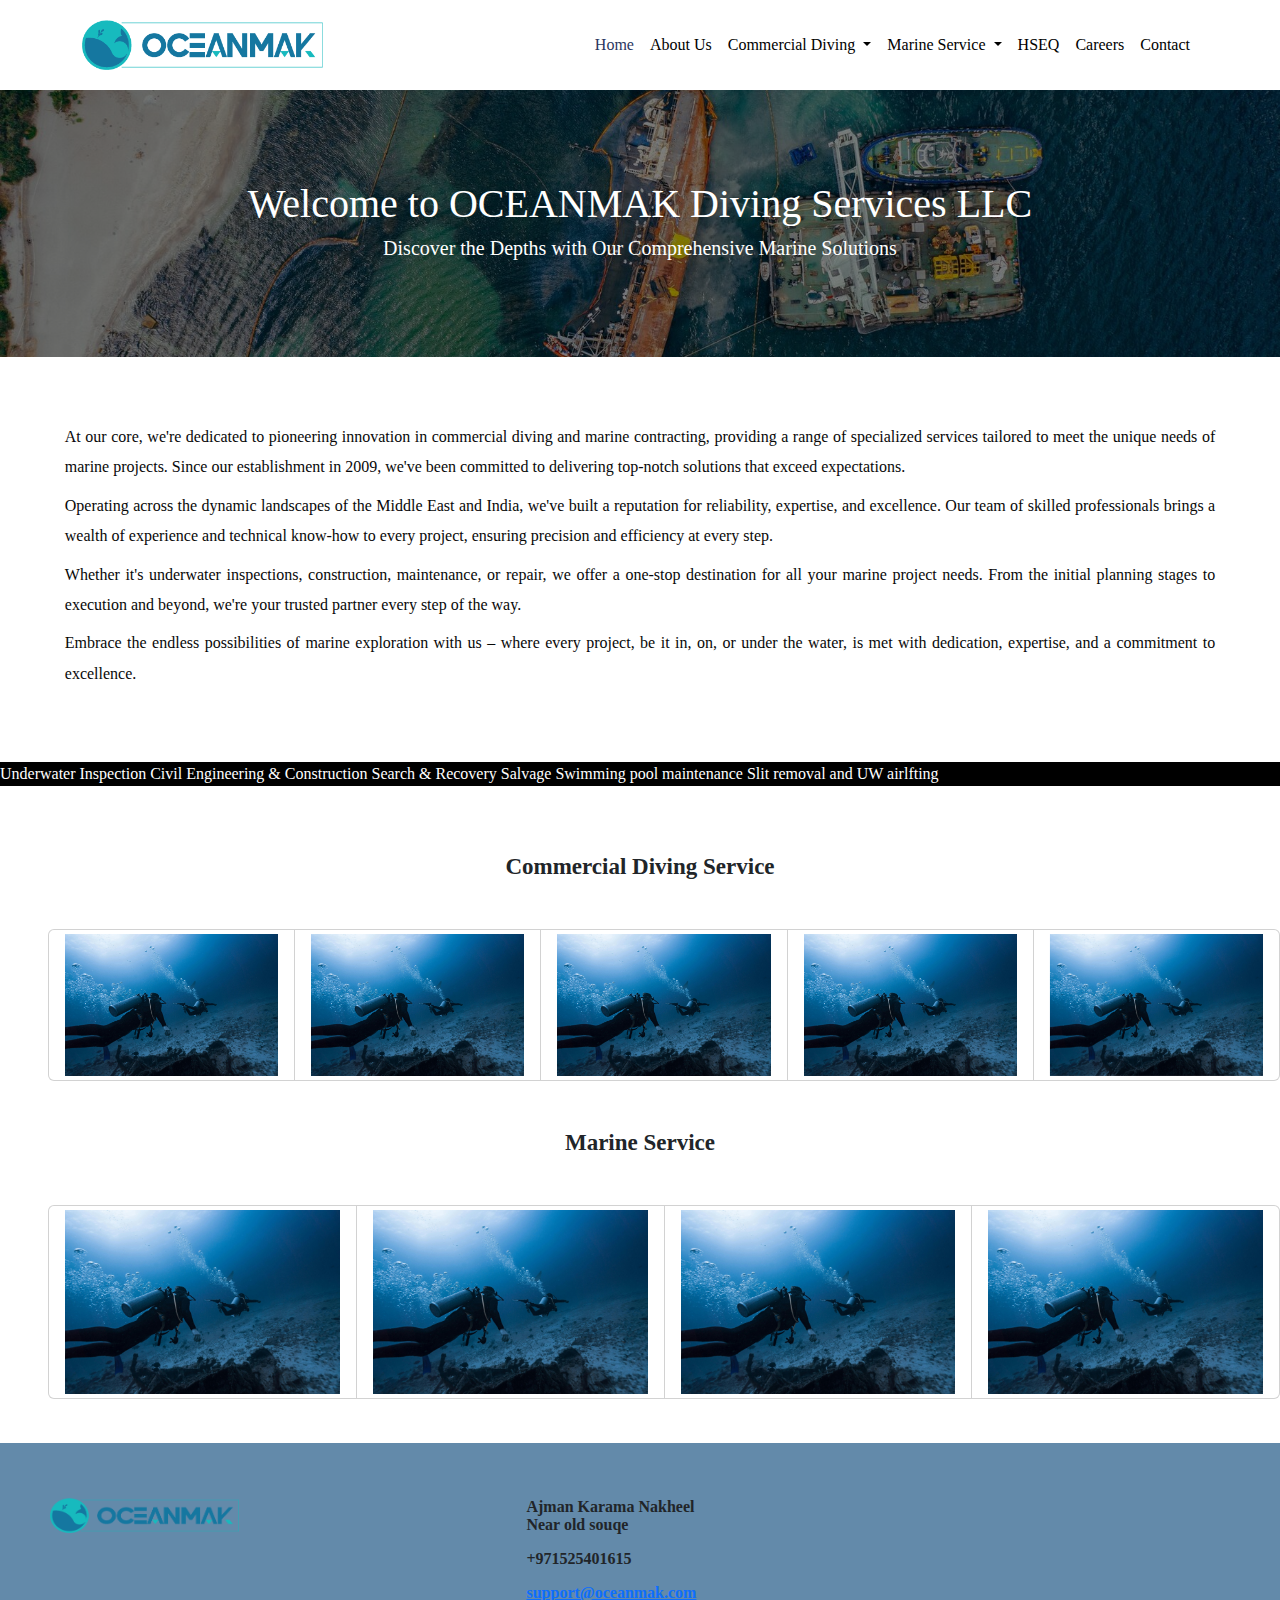
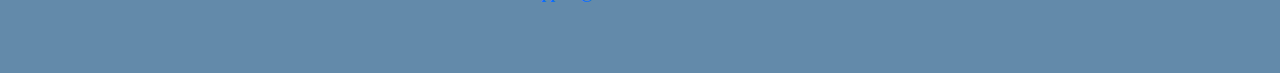
<file: old_index.html>
<!DOCTYPE html>
<html lang="en">
  <head>
    <meta charset="utf-8" />
    <meta name="viewport" content="width=device-width, initial-scale=1" />
    <meta name="description" content="OceanMak" />
    <link rel="icon" type="image/x-icon" href="./assests/icon.png">
    <title>OceanMak</title>
    <link
      href="https://cdn.jsdelivr.net/npm/bootstrap@5.3.3/dist/css/bootstrap.min.css"
      rel="stylesheet"
      integrity="sha384-QWTKZyjpPEjISv5WaRU9OFeRpok6YctnYmDr5pNlyT2bRjXh0JMhjY6hW+ALEwIH"
      crossorigin="anonymous"
    />
    <link href="./css/style.css" rel="stylesheet" />
    <script src="https://cdn.jsdelivr.net/npm/@popperjs/core@2.9.2/dist/umd/popper.min.js"></script>
    <script
      src="https://cdn.jsdelivr.net/npm/bootstrap@5.0.1/dist/js/bootstrap.min.js"
      integrity="sha384-Atwg2Pkwv9vp0ygtn1JAojH0nYbwNJLPhwyoVbhoPwBhjQPR5VtM2+xf0Uwh9KtT"
      crossorigin="anonymous"
    ></script>
  </head>
  <body>
    <!-- Navbar -->
    <nav class="navbar navbar-expand-lg" id="nav1">
      <div class="container">
        <a class="navbar-brand" href="#">
          <img src="./assests/logo.png" alt="logo" width="100%" height="50px" />
        </a>
        <ul class="navbar-nav">
          <li class="nav-item active">
            <a class="nav-link" aria-current="page" href="../index.html"
              >Home</a
            >
          </li>
          <li class="nav-item">
            <a class="nav-link" href="./about-us/">About Us</a>
          </li>
          <li class="nav-item dropdown">
            <a
              class="nav-link dropdown-toggle"
              href="#"
              role="button"
              data-bs-toggle="dropdown"
              aria-expanded="false"
            >
              Commercial Diving
            </a>
            <ul class="dropdown-menu">
              <li>
                <a class="dropdown-item" href="./commercial-diving/"
                  >Underwater inspections</a
                >
              </li>
              <li>
                <a class="dropdown-item" href="./commercial-diving/"
                  >Civil Engineering & Construction
                </a>
              </li>
              <li>
                <a class="dropdown-item" href="./commercial-diving/"
                  >Search and recovery</a
                >
              </li>
              <li>
                <a class="dropdown-item" href="./commercial-diving/">Salvage</a>
              </li>
              <li>
                <a class="dropdown-item" href="./commercial-diving/"
                  >Swimming pool maintenance</a
                >
              </li>
            </ul>
          </li>

          <li class="nav-item dropdown">
            <a
              class="nav-link dropdown-toggle"
              href="#"
              role="button"
              data-bs-toggle="dropdown"
              aria-expanded="false"
              >Marine Service
            </a>
            <ul class="dropdown-menu">
              <li>
                <a class="dropdown-item" href="#"
                  >Silt removal and UW airlifting</a
                >
              </li>
              <li>
                <a class="dropdown-item" href="#"
                  >Underwater Photography and Videography</a
                >
              </li>
              <li>
                <a class="dropdown-item" href="#"
                  >Underwater Welding and Cutting</a
                >
              </li>
              <li>
                <a class="dropdown-item" href="#">Underwater Demolition</a>
              </li>
              <li><a class="dropdown-item" href="#">Marine Archaeology</a></li>
              <li>
                <a class="dropdown-item" href="#"
                  >Marine Biology and Environmental Monitoring
                </a>
              </li>
              <li>
                <a class="dropdown-item" href="#"
                  >Construction and Installation</a
                >
              </li>
              <li>
                <a class="dropdown-item" href="#"
                  >Installation of beach buoys and jelly fish nets</a
                >
              </li>
              <li>
                <a class="dropdown-item" href="#"
                  >Installation of geotextile/quay wall and other marine
                  construction requirements</a
                >
              </li>
            </ul>
          </li>
          <li class="nav-item">
            <a class="nav-link" href="./hseq/">HSEQ</a>
          </li>
          <li class="nav-item">
            <a class="nav-link" href="./careers/">Careers</a>
          </li>
          <li class="nav-item">
            <a class="nav-link" href="./contact/">Contact</a>
          </li>
        </ul>
      </div>
    </nav>
    <!-- Welcome -->

    <div class="hero-image">
      <div class="hero-text" style="padding: 7%">
        <h1>Welcome to OCEANMAK Diving Services LLC</h1>
        <h5>Discover the Depths with Our Comprehensive Marine Solutions</h5>
      </div>
    </div>
    <!-- <div class="center" style="font-weight: bold; text-align: center; padding-top: 5; font-size: 25px;">Welcome to Oceanmak diving services LLC</div> -->

    <!--Grey Box  -->

    <div
      style="
        color: #080808;
        margin: 20px;
        padding: 3.5%;
        text-align: justify;
        font-family: Verdana, Geneva, Tahoma, sans-serif;
      "
    >
      <h6 class="home_content">
        At our core, we're dedicated to pioneering innovation in commercial
        diving and marine contracting, providing a range of specialized services
        tailored to meet the unique needs of marine projects. Since our
        establishment in 2009, we've been committed to delivering top-notch
        solutions that exceed expectations.
      </h6>
      <h6 class="home_content">
        Operating across the dynamic landscapes of the Middle East and India,
        we've built a reputation for reliability, expertise, and excellence. Our
        team of skilled professionals brings a wealth of experience and
        technical know-how to every project, ensuring precision and efficiency
        at every step.
      </h6>
      <h6 class="home_content">
        Whether it's underwater inspections, construction, maintenance, or
        repair, we offer a one-stop destination for all your marine project
        needs. From the initial planning stages to execution and beyond, we're
        your trusted partner every step of the way.
      </h6>
      <h6 class="home_content">
        Embrace the endless possibilities of marine exploration with us – where
        every project, be it in, on, or under the water, is met with dedication,
        expertise, and a commitment to excellence.
      </h6>
    </div>
    <div class="marquee">
      <span>Underwater Inspection Civil  Engineering & Construction Search & Recovery Salvage Swimming pool maintenance Slit removal and UW airlfting</span>  
    </div>
    <!-- Commercial trial -->
    <div
      class="center"
      style="font-weight: bold; text-align: center; padding: 5; font-size: 23px"
    >
      Commercial Diving Service
    </div>
    <div class="card-group ms-5" style="padding-top: 3.5%; padding-bottom: 3.5%;">
      <div class="card p-1">
        <div class="container">
          <a href="../commercial-diving/">
          <img src="./assests/commercial.jpeg" alt="Avatar" class="image"   height="150px"  width="100%"/>
          <div class="centered"></div>
          <div class="middle">
            <div class="text">underwater inspections</div>
          </div>
        </a>
        </div>
      </div>

      <div class="card p-1">
        <div class="container">
          <a href="../commercial-diving/">
          <img src="./assests/commercial.jpeg" alt="Avatar" class="image"   height="150px"  width="100%"/>
          <div class="centered"></div>
          <div class="middle">
            <div class="text">Civil Engineering & Construction</div>
          </div>
        </a>
        </div>
      </div>

      <div class="card p-1">
        <div class="container">
          <a href="../commercial-diving/">
          <img src="./assests/commercial.jpeg" alt="Avatar" class="image"   height="150px"  width="100%"/>
          <div class="centered"></div>
          <div class="middle">
            <div class="text">Search <br>& Recovery</div>
          </div>
        </a>
        </div>
      </div>

      <div class="card p-1">
        <div class="container">
          <a href="../commercial-diving/">
          <img src="./assests/commercial.jpeg" alt="Avatar" class="image"   height="150px"  width="100%"/>
          <div class="centered"></div>
          <div class="middle">
            <div class="text">Salvage</div>
          </div>
        </a>
        </div>
      </div>

      <div class="card p-1">
        <div class="container">
          <a href="../commercial-diving/">
          <img src="./assests/commercial.jpeg" alt="Avatar" class="image"   height="150px"  width="100%"/>
          <div class="centered"></div>
          <div class="middle">
            <div class="text">Swimming Pool maintenance</div>
          </div>
        </a>
        </div>
      </div>

    </div>

    <!-- marine trial -->
    <div
      class="center"
      style="font-weight: bold; text-align: center; padding:5; font-size: 23px"
    >
      Marine Service
    </div>
    <div class="card-group ms-5" style="padding-top:3.5%; padding-bottom: 3.5%;">
      <div class="card p-1">
        <div class="container">
          <a href="../marine-services/">
          <img src="./assests/commercial.jpeg" alt="Avatar" class="image"   height="150px"  width="100%"/>
          <div class="centered"></div>
          <div class="middle">
            <div class="text">Silt removal &<br> UW airlifting</div>
          </div>
        </a>
        </div>
      </div>

      <div class="card p-1">
        <div class="container">
          <a href="../commercial-diving/">
          <img src="./assests/commercial.jpeg" alt="Avatar" class="image"   height="150px"  width="100%"/>
          <div class="centered"></div>
          <div class="middle">
            <div class="text">Installation of beach buoys & jelly fish net</div>
          </div>
        </a>
        </div>
      </div>

      <div class="card p-1">
        <div class="container">
          <a href="../commercial-diving/">
          <img src="./assests/commercial.jpeg" alt="Avatar" class="image"   height="150px"  width="100%"/>
          <div class="centered"></div>
          <div class="middle">
            <div class="text">Installation of geotextile/quay wall & other marine construction requirements</div>
          </div>
        </a>
        </div>
      </div>

      <div class="card p-1">
        <div class="container">
          <a href="../commercial-diving/">
          <img src="./assests/commercial.jpeg" alt="Avatar" class="image"   height="150px"  width="100%"/>
          <div class="centered"></div>
          <div class="middle">
            <div class="text">others</div>
          </div>
        </a>
        </div>
      </div>

      <!--<div class="card p-1">
        <div class="container">
          <a href="../commercial-diving/">
          <img src="./assests/commercial.jpeg" alt="Avatar" class="image"   height="150px"  width="100%"/>
          <div class="centered"></div>
          <div class="middle">
            <div class="text">Swimming Pool maintenance</div>
          </div>-->
        </a>
        </div>
      </div>

    </div>

    <!-- Commercial Diving Service 
    <div
      class="center"
      style="font-weight: bold; text-align: center; padding: 5; font-size: 23px"
    >
      Commercial Diving Service
    </div>

    <div class="card-group ms-5">
      <div class="card p-1">
        <img
          src="./assests/commercial.jpeg"
          class="card-img-top"
          alt="First"
          height="150px"
        />

        <h5 class="card-title">card 1</h5>
      </div>
      <div class="card p-1">
        <img
          src="./assests/commercial.jpeg"
          class="card-img-top"
          alt="First"
          height="150px"
        />
        <h5 class="card-title">Card 2</h5>
      </div>
      <div class="card p-1">
        <img
          src="./assests/commercial.jpeg"
          class="card-img-top"
          alt="First"
          height="150px"
        />
        <h5 class="card-title">Card 3</h5>
      </div>
    </div>
    <div class="card-group ms-5 mt-0">
      <div class="card p-1">
        <img
          src="./assests/commercial.jpeg"
          class="card-img-top"
          alt="First"
          height="150px"
        />
        <h5 class="card-title">Card 4</h5>
      </div>
      <div class="card p-1">
        <img
          src="./assests/commercial.jpeg"
          class="card-img-top"
          alt="First"
          height="150px"
        />
        <h5 class="card-title">Card 5</h5>
      </div>
      <div class="card p-1">
        <img
          src="./assests/commercial.jpeg"
          class="card-img-top"
          alt="First"
          height="150px"
        />
        <h5 class="card-title">Card 6</h5>
      </div>
    </div>-->

    <!-- Marine Service 
    <div
      class="center"
      style="
        font-weight: bold;
        text-align: center;
        padding: 10px;
        font-size: 23px;
      "
    >
      Marine Service
    </div>

    <div class="card-group ms-5">
      <div class="card p-1">
        <img
          src="./assests/marine.jpeg"
          class="card-img-top"
          alt="First"
          height="150px"
        />
        <h5 class="card-title">Card 1</h5>
      </div>
      <div class="card p-1">
        <img
          src="./assests/marine.jpeg"
          class="card-img-top"
          alt="First"
          height="150px"
        />
        <h5 class="card-title">Card 2</h5>
      </div>
      <div class="card p-1">
        <img
          src="./assests/marine.jpeg"
          class="card-img-top"
          alt="First"
          height="150px"
        />
        <h5 class="card-title">Card 3</h5>
      </div>
    </div>
    <div class="card-group ms-5 mt-0">
      <div class="card p-1">
        <img
          src="./assests/marine.jpeg"
          class="card-img-top"
          alt="First"
          height="150px"
        />
        <h5 class="card-title">Card 4</h5>
      </div>
      <div class="card p-1">
        <img
          src="./assests/marine.jpeg"
          class="card-img-top"
          alt="First"
          height="150px"
        />
        <h5 class="card-title">Card 5</h5>
      </div>
      <div class="card p-1">
        <img
          src="./assests/marine.jpeg"
          class="card-img-top"
          alt="First"
          height="150px"
        />
        <h5 class="card-title">Card 6</h5>
      </div>
    </div>-->
       <!--<section>Footer Example 4</section>--> 
<footer class="footer-distributed">
  
  <div class="footer-left">

    <!--<h3>Company<span>logo</span></h3>-->
    <img
    src="../assests/logo.png"
    alt="Bootstrap"
    width="40%"
    height="35px"
  />
    <!--<p class="footer-links">
      <a href="#" class="link-1">Home</a>
      
      <a href="#">Blog</a>
    
      <a href="#">Pricing</a>
    
      <a href="#">About</a>
      
      <a href="#">Faq</a>
      
      <a href="#">Contact</a>
    </p>

    <p class="footer-company-name">Company Name © 2015</p>-->
  </div>

  <div class="footer-right">
      <div>
      <i class="fa fa-map-marker"></i>
      <p><span>Ajman Karama Nakheel</span><br>Near old souqe</p>
    </div>

    <div>
      <i class="fa fa-phone"></i>
      <p>+971525401615</p>
    </div>

    <div>
      <i class="fa fa-envelope"></i>
      <p><a href="mailto:support@oceanmak.com">support@oceanmak.com</a></p>
    </div>

    <!--<p class="footer-company-about">
      <span>About the company</span>
      Lorem ipsum dolor sit amet, consectateur adispicing elit. Fusce euismod convallis velit, eu auctor lacus vehicula sit amet.
    </p>

    <div class="footer-icons">

      <a href="#"><i class="fa fa-facebook"></i></a>
      <a href="#"><i class="fa fa-twitter"></i></a>
      <a href="#"><i class="fa fa-linkedin"></i></a>
      <a href="#"><i class="fa fa-github"></i></a>

    </div>

  </div>-->

</footer>
</body>
</html>
  </body>
</html>
</file>
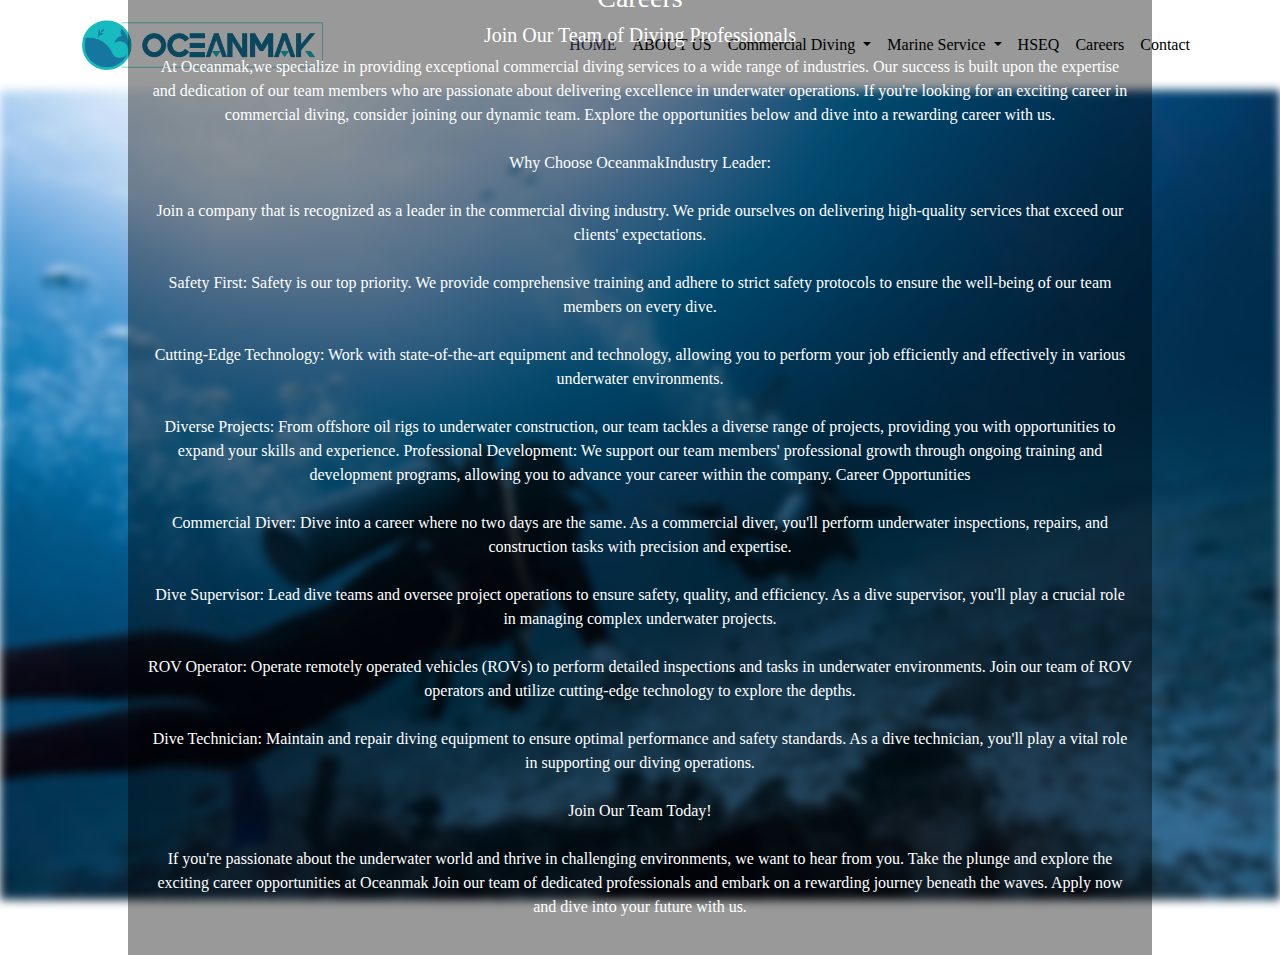
<file: careers/newindex.html>
<!DOCTYPE html>
<html lang="en">
  <head>
    <meta charset="utf-8" />
    <meta name="viewport" content="width=device-width, initial-scale=1" />
    <meta name="description" content="OceanMak" />
    <title>OceanMak</title>
    <link
      href="https://cdn.jsdelivr.net/npm/bootstrap@5.3.3/dist/css/bootstrap.min.css"
      rel="stylesheet"
      integrity="sha384-QWTKZyjpPEjISv5WaRU9OFeRpok6YctnYmDr5pNlyT2bRjXh0JMhjY6hW+ALEwIH"
      crossorigin="anonymous"
    />
    <link href="../css/style.css" rel="stylesheet" />
    <script src="https://cdn.jsdelivr.net/npm/@popperjs/core@2.9.2/dist/umd/popper.min.js"></script>
    <script
      src="https://cdn.jsdelivr.net/npm/bootstrap@5.0.1/dist/js/bootstrap.min.js"
      integrity="sha384-Atwg2Pkwv9vp0ygtn1JAojH0nYbwNJLPhwyoVbhoPwBhjQPR5VtM2+xf0Uwh9KtT"
      crossorigin="anonymous"
    ></script>
  </head>

  <body>
    <!-- Navbar -->
    <nav class="navbar navbar-expand-lg" id="nav1">
      <div class="container">
        <a class="navbar-brand" href="../index.html">
          <img
            src="../assests/logo.png"
            alt="logo"
            width="100%"
            height="50px"
          />
        </a>
        <ul class="navbar-nav">
          <li class="nav-item active">
            <a class="nav-link" aria-current="page" href="../index.html"
              >HOME</a
            >
          </li>
          <li class="nav-item">
            <a class="nav-link" href="#">ABOUT US</a>
          </li>
          <li class="nav-item dropdown">
            <a
              class="nav-link dropdown-toggle"
              href="../commercial-diving/"
              role="button"
              data-bs-toggle="dropdown"
              aria-expanded="false"
            >
              Commercial Diving
            </a>
            <ul class="dropdown-menu">
              <li>
                <a class="dropdown-item" href="../commercial-diving/"
                  >Underwater inspections</a
                >
              </li>
              <li>
                <a class="dropdown-item" href="../commercial-diving/"
                  >Civil Engineering & Construction
                </a>
              </li>
              <li>
                <a class="dropdown-item" href="../commercial-diving/"
                  >Search and recovery</a
                >
              </li>
              <li>
                <a class="dropdown-item" href="../commercial-diving/">Salvage</a>
              </li>
              <li>
                <a class="dropdown-item" href="../commercial-diving/"
                  >Swimming pool maintenance</a
                >
              </li>
            </ul>
          </li>

          <li class="nav-item dropdown">
            <a
              class="nav-link dropdown-toggle"
              href="#"
              role="button"
              data-bs-toggle="dropdown"
              aria-expanded="false"
              >Marine Service
            </a>
            <ul class="dropdown-menu">
              <li>
                <a class="dropdown-item" href="#"
                  >Silt removal and UW airlifting</a
                >
              </li>
              <li>
                <a class="dropdown-item" href="#"
                  >Underwater Photography and Videography</a
                >
              </li>
              <li>
                <a class="dropdown-item" href="#"
                  >Underwater Welding and Cutting</a
                >
              </li>
              <li>
                <a class="dropdown-item" href="#">Underwater Demolition</a>
              </li>
              <li><a class="dropdown-item" href="#">Marine Archaeology</a></li>
              <li>
                <a class="dropdown-item" href="#"
                  >Marine Biology and Environmental Monitoring
                </a>
              </li>
              <li>
                <a class="dropdown-item" href="#"
                  >Construction and Installation</a
                >
              </li>
              <li>
                <a class="dropdown-item" href="#"
                  >Installation of beach buoys and jelly fish nets</a
                >
              </li>
              <li>
                <a class="dropdown-item" href="#"
                  >Installation of geotextile/quay wall
                </a>
              </li>
            </ul>
          </li>
          <li class="nav-item">
            <a class="nav-link" href="../hseq/">HSEQ</a>
          </li>
          <li class="nav-item">
            <a class="nav-link" href="../careers/">Careers</a>
          </li>
          <li class="nav-item">
            <a class="nav-link" href="../contact/">Contact</a>
          </li>
        </ul>
      </div>
    </nav>

    <div id="career"></div>
        <div id="career-content">
            <p>
            <h3>Careers</h3>
                <h5>Join Our Team of Diving Professionals</h5>
  At Oceanmak,we specialize in providing exceptional commercial diving services to a wide range of industries. Our success is built upon the expertise and dedication of our team members who are passionate about delivering excellence in underwater operations. 
  If you're looking for an exciting career in commercial diving, consider joining our dynamic team. Explore the opportunities below and dive into a rewarding career with us.
</br><br>Why Choose OceanmakIndustry Leader:</br><br> Join a company that is recognized as a leader in the commercial diving industry. We pride ourselves on delivering high-quality services that exceed our clients' expectations.
</br><br>Safety First: Safety is our top priority. We provide comprehensive training and adhere to strict safety protocols to ensure the well-being of our team members on every dive.
  </br><br>Cutting-Edge Technology: Work with state-of-the-art equipment and technology, allowing you to perform your job efficiently and effectively in various underwater environments.
</br><br>Diverse Projects: From offshore oil rigs to underwater construction, our team tackles a diverse range of projects, providing you with opportunities to expand your skills and experience.
  Professional Development: We support our team members' professional growth through ongoing training and development programs, allowing you to advance your career within the company.
  Career Opportunities
</br><br>Commercial Diver: Dive into a career where no two days are the same. As a commercial diver, you'll perform underwater inspections, repairs, and construction tasks with precision and expertise.
</br><br>Dive Supervisor: Lead dive teams and oversee project operations to ensure safety, quality, and efficiency. As a dive supervisor, you'll play a crucial role in managing complex underwater projects.
</br><br>ROV Operator: Operate remotely operated vehicles (ROVs) to perform detailed inspections and tasks in underwater environments. Join our team of ROV operators and utilize cutting-edge technology to explore the depths.
</br><br>Dive Technician: Maintain and repair diving equipment to ensure optimal performance and safety standards. As a dive technician, you'll play a vital role in supporting our diving operations.
</br><br>Join Our Team Today!
</br><br>If you're passionate about the underwater world and thrive in challenging environments, we want to hear from you. Take the plunge and explore the exciting career opportunities at Oceanmak Join our team of dedicated professionals and embark on a rewarding journey beneath the waves. Apply now and dive into your future with us.
              </p>
      
        </div> 

  
   </body>
</html>
</file>
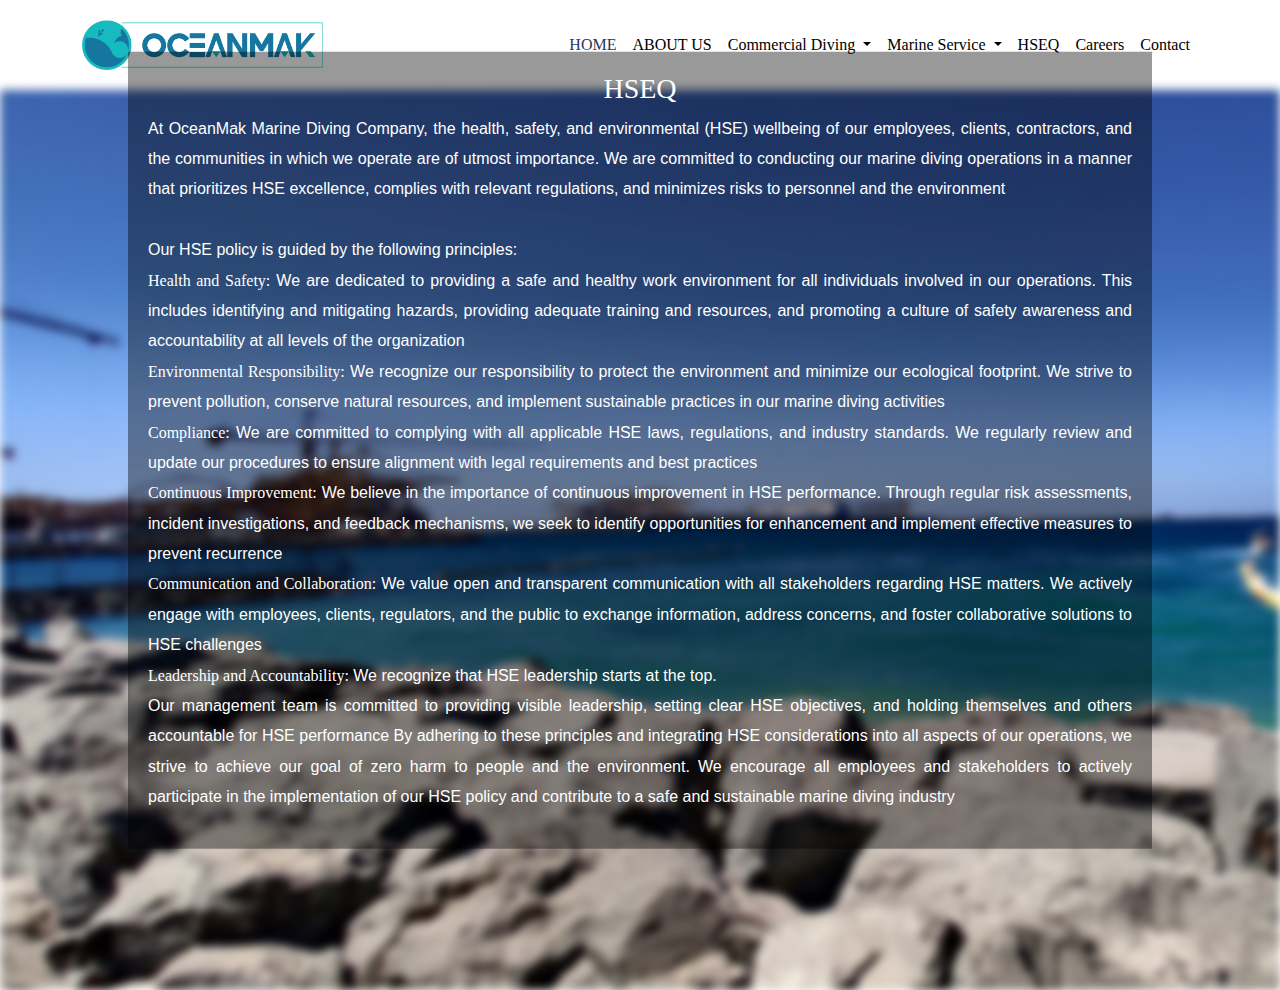
<file: hseq/newindex.html>
<!DOCTYPE html>
<html lang="en">
  <head>
    <meta charset="utf-8" />
    <meta name="viewport" content="width=device-width, initial-scale=1" />
    <meta name="description" content="OceanMak" />
    <title>OceanMak</title>
    <link
      href="https://cdn.jsdelivr.net/npm/bootstrap@5.3.3/dist/css/bootstrap.min.css"
      rel="stylesheet"
      integrity="sha384-QWTKZyjpPEjISv5WaRU9OFeRpok6YctnYmDr5pNlyT2bRjXh0JMhjY6hW+ALEwIH"
      crossorigin="anonymous"
    />
    <link href="../css/style.css" rel="stylesheet" />
    <script src="https://cdn.jsdelivr.net/npm/@popperjs/core@2.9.2/dist/umd/popper.min.js"></script>
    <script
      src="https://cdn.jsdelivr.net/npm/bootstrap@5.0.1/dist/js/bootstrap.min.js"
      integrity="sha384-Atwg2Pkwv9vp0ygtn1JAojH0nYbwNJLPhwyoVbhoPwBhjQPR5VtM2+xf0Uwh9KtT"
      crossorigin="anonymous"
    ></script>
  </head>

  <body>
    <!-- Navbar -->
    <nav class="navbar navbar-expand-lg" id="nav1">
      <div class="container">
        <a class="navbar-brand" href="../index.html">
          <img
            src="../assests/logo.png"
            alt="logo"
            width="100%"
            height="50px"
          />
        </a>
        <ul class="navbar-nav">
          <li class="nav-item active">
            <a class="nav-link" aria-current="page" href="../index.html"
              >HOME</a
            >
          </li>
          <li class="nav-item">
            <a class="nav-link" href="#">ABOUT US</a>
          </li>
          <li class="nav-item dropdown">
            <a
              class="nav-link dropdown-toggle"
              href="../commercial-diving/"
              role="button"
              data-bs-toggle="dropdown"
              aria-expanded="false"
            >
              Commercial Diving
            </a>
            <ul class="dropdown-menu">
              <li>
                <a class="dropdown-item" href="../commercial-diving/"
                  >Underwater inspections</a
                >
              </li>
              <li>
                <a class="dropdown-item" href="../commercial-diving/"
                  >Civil Engineering & Construction
                </a>
              </li>
              <li>
                <a class="dropdown-item" href="../commercial-diving/"
                  >Search and recovery</a
                >
              </li>
              <li>
                <a class="dropdown-item" href="../commercial-diving/">Salvage</a>
              </li>
              <li>
                <a class="dropdown-item" href="../commercial-diving/"
                  >Swimming pool maintenance</a
                >
              </li>
            </ul>
          </li>

          <li class="nav-item dropdown">
            <a
              class="nav-link dropdown-toggle"
              href="#"
              role="button"
              data-bs-toggle="dropdown"
              aria-expanded="false"
              >Marine Service
            </a>
            <ul class="dropdown-menu">
              <li>
                <a class="dropdown-item" href="#"
                  >Silt removal and UW airlifting</a
                >
              </li>
              <li>
                <a class="dropdown-item" href="#"
                  >Underwater Photography and Videography</a
                >
              </li>
              <li>
                <a class="dropdown-item" href="#"
                  >Underwater Welding and Cutting</a
                >
              </li>
              <li>
                <a class="dropdown-item" href="#">Underwater Demolition</a>
              </li>
              <li><a class="dropdown-item" href="#">Marine Archaeology</a></li>
              <li>
                <a class="dropdown-item" href="#"
                  >Marine Biology and Environmental Monitoring
                </a>
              </li>
              <li>
                <a class="dropdown-item" href="#"
                  >Construction and Installation</a
                >
              </li>
              <li>
                <a class="dropdown-item" href="#"
                  >Installation of beach buoys and jelly fish nets</a
                >
              </li>
              <li>
                <a class="dropdown-item" href="#"
                  >Installation of geotextile/quay wall
                </a>
              </li>
            </ul>
          </li>
          <li class="nav-item">
            <a class="nav-link" href="../hseq/">HSEQ</a>
          </li>
          <li class="nav-item">
            <a class="nav-link" href="../careers/">Careers</a>
          </li>
          <li class="nav-item">
            <a class="nav-link" href="../contact/">Contact</a>
          </li>
        </ul>
      </div>
    </nav>

    <div id="hseq"></div>
        <div id="hseq-content"> 
            <h3>HSEQ</h3>
            <p>
            At OceanMak Marine Diving Company, the health, safety, and environmental (HSE) wellbeing of our employees, clients, contractors, and the communities in which we operate are of utmost importance. We are committed to conducting our marine diving operations in a manner that prioritizes HSE excellence, complies with relevant regulations, and minimizes risks to personnel and the environment</br></br>
            Our HSE policy is guided by the following principles:</br>
            <span class="hseq_bold">Health and Safety:</span> We are dedicated to providing a safe and healthy work environment for all individuals involved in our operations. This includes identifying and mitigating hazards, providing adequate training and resources, and promoting a culture of safety awareness and accountability at all levels of the organization
            </br><span class="hseq_bold">Environmental Responsibility:</span> We recognize our responsibility to protect the environment and minimize our ecological footprint. We strive to prevent pollution, conserve natural resources, and implement sustainable practices in our marine diving activities
            </br><span class="hseq_bold">Compliance:</span> We are committed to complying with all applicable HSE laws, regulations, and industry standards. We regularly review and update our procedures to ensure alignment with legal requirements and best practices
            </br><span class="hseq_bold">Continuous Improvement:</span> We believe in the importance of continuous improvement in HSE performance. Through regular risk assessments, incident investigations, and feedback mechanisms, we seek to identify opportunities for enhancement and implement effective measures to prevent recurrence
            </br><span class="hseq_bold">Communication and Collaboration:</span> We value open and transparent communication with all stakeholders regarding HSE matters. We actively engage with employees, clients, regulators, and the public to exchange information, address concerns, and foster collaborative solutions to HSE challenges
            </br><span class="hseq_bold">Leadership and Accountability:</span> We recognize that HSE leadership starts at the top. </br>Our management team is committed to providing visible leadership, setting clear HSE objectives, and holding themselves and others accountable for HSE performance
            By adhering to these principles and integrating HSE considerations into all aspects of our operations, we strive to achieve our goal of zero harm to people and the environment. We encourage all employees and stakeholders to actively participate in the implementation of our HSE policy and contribute to a safe and sustainable marine diving industry   
            </p>
      
        </div> 

  
   </body>
</html>
</file>
<file: css/style.css>
.centered {
  position: absolute;
  top: 50%;
  left: 50%;
  transform: translate(-5%, -400%);
}

body {
  font-family: sans-serif;
}

#nav1 {
  height: 10vh;
  background-color: #ffffff;
  color: rgb(0, 0, 0);
}

.navbar-nav li a {
  color: rgb(0, 0, 0);
}
.nav-item > a:hover {
  color: #2a365f;
}
.home_content {
  line-height: 1.9;
}
header {
  height: 90vh;
  background-image: linear-gradient(
      to bottom,
      rgba(255, 255, 255, 0.75),
      rgba(8, 83, 156, 0.75)
    ),
    url("../assests/landing.jpeg");
  display: flex;
  flex-direction: column;
  align-items: center;
  background-size: cover;
  justify-content: center;
  margin-bottom: 30px;
  color: #2a365f;
}

#down {
  position: absolute;
  top: 70vh;
  size: 40px;
  /* padding: 20px; */
  font-size: 2.5em;
  color: white;
}

#down:hover {
  cursor: pointer;
  /* background-color: #eee; */
  color: #2a365f;
  opacity: 0.8;
}

/*code to change background color*/
.navbar-nav > .active > a {
  /* background-color: #C0C0C0; */
  color: #2a365f;
}

.dropdown-menu {
  background-color: #ffffff;
  color: white;
}

.main {
  color: #080808;
  margin: 20px;
  padding: 3.5%;
  text-align: justify;
  /* font-family: Verdana, Geneva, Tahoma, sans-serif; */
}

.split {
  height: 50%;
  width: 50%;
  /* position:; */
  /* z-index: 1; */
  /* top: 0; */
  /* overflow-x: hidden; */
  /* padding-top: 20px; */
}

/* Control the left side */
.left {
  left: 0;
  background-color: #c0c0c0;
  align-items: center;
}

/* Control the right side */
.right {
  right: 0;
  background-color: beige;
}

.centered {
  position: absolute;
  top: 50%;
  left: 50%;
  transform: translate(-50%, -50%);
  text-align: center;
}

.hero-image {
  /* Use "linear-gradient" to add a darken background effect to the image (photographer.jpg). This will make the text easier to read */
  background-image: linear-gradient(rgba(0, 0, 0, 0.5), rgba(0, 0, 0, 0.5)),
    url("../assests/landing.jpeg");
  /* Set a specific height */
  height: 30%;
  /* Position and center the image to scale nicely on all screens */
  background-position: center;
  background-repeat: no-repeat;
  background-size: cover;
  position: relative;
}

.hero-about-image {
  /* Use "linear-gradient" to add a darken background effect to the image (photographer.jpg). This will make the text easier to read */
  background-image: linear-gradient(rgba(0, 0, 0, 0.5), rgba(0, 0, 0, 0.5)),
    url("../assests/about.jpg");
  /* Set a specific height */
  height: 30%;
  /* Position and center the image to scale nicely on all screens */
  background-position: center;
  background-repeat: no-repeat;
  background-size: cover;
  position: relative;
}

/* Place text in the middle of the image */
.hero-text {
  text-align: center;
  color: white;
}

.image {
  opacity: 1;
  display: block;
  width: 100%;
  height: auto;
  transition: 0.5s ease;
  backface-visibility: hidden;
}

.middle {
  transition: 0.5s ease;
  opacity: 0;
  position: absolute;
  top: 50%;
  left: 50%;
  transform: translate(-50%, -50%);
  -ms-transform: translate(-50%, -50%);
  text-align: center;
}

.container:hover .image {
  opacity: 0.3;
}

.container:hover .middle {
  opacity: 1;
}

.text {
  background-color: #04aa6d;
  color: white;
  font-size: 16px;
  padding: 16px 32px;
}

@import url(https://fonts.googleapis.com/css?family=Open+Sans:400,500,300,700);

* {
  font-family: Open Sans;
}

section {
  width: 100%;
  display: inline-block;
  background: #333;
  height: 50vh;
  text-align: center;
  font-size: 22px;
  font-weight: 700;
  text-decoration: underline;
}

.footer-distributed {
  background: #638aaa;
  box-shadow: 0 1px 1px 0 rgba(0, 0, 0, 0.12);
  box-sizing: border-box;
  width: 100%;
  text-align: left;
  font: bold 16px sans-serif;
  padding: 55px 50px;
}

.footer-distributed .footer-left,
.footer-distributed .footer-center,
.footer-distributed .footer-right {
  display: inline-block;
  vertical-align: top;
}

/* Footer left */

.footer-distributed .footer-left {
  width: 40%;
}

/* The company logo */

.footer-distributed h3 {
  color: #ffffff;
  font: normal 36px "Open Sans", cursive;
  margin: 0;
}

.footer-distributed h3 span {
  color: lightseagreen;
}

/* Footer links */

.footer-distributed .footer-links {
  color: #ffffff;
  margin: 20px 0 12px;
  padding: 0;
}

.footer-distributed .footer-links a {
  display: inline-block;
  line-height: 1.8;
  font-weight: 400;
  text-decoration: none;
  color: inherit;
}

.footer-distributed .footer-company-name {
  color: #222;
  font-size: 14px;
  font-weight: normal;
  margin: 0;
}

/* Footer Center */

.footer-distributed .footer-center {
  width: 35%;
}

.footer-distributed .footer-center i {
  background-color: #6e94ab;
  color: #ffffff;
  font-size: 25px;
  width: 38px;
  height: 38px;
  border-radius: 50%;
  text-align: center;
  line-height: 42px;
  margin: 10px 15px;
  vertical-align: middle;
}

.footer-distributed .footer-center i.fa-envelope {
  font-size: 17px;
  line-height: 38px;
}

.footer-distributed .footer-center p {
  display: inline-block;
  color: #ffffff;
  font-weight: 400;
  vertical-align: middle;
  margin: 0;
}

.footer-distributed .footer-center p span {
  display: block;
  font-weight: normal;
  font-size: 14px;
  line-height: 2;
}

.footer-distributed .footer-center p a {
  color: lightseagreen;
  text-decoration: none;
}

.footer-distributed .footer-links a:before {
  content: "|";
  font-weight: 300;
  font-size: 20px;
  left: 0;
  color: #fff;
  display: inline-block;
  padding-right: 5px;
}

.footer-distributed .footer-links .link-1:before {
  content: none;
}

/* Footer Right */

.footer-distributed .footer-right {
  width: 20%;
}

.footer-distributed .footer-company-about {
  line-height: 20px;
  color: #92999f;
  font-size: 13px;
  font-weight: normal;
  margin: 0;
}

.footer-distributed .footer-company-about span {
  display: block;
  color: #ffffff;
  font-size: 14px;
  font-weight: bold;
  margin-bottom: 20px;
}

.footer-distributed .footer-icons {
  margin-top: 25px;
}

.footer-distributed .footer-icons a {
  display: inline-block;
  width: 35px;
  height: 35px;
  cursor: pointer;
  background-color: #33383b;
  border-radius: 2px;

  font-size: 20px;
  color: #ffffff;
  text-align: center;
  line-height: 35px;

  margin-right: 3px;
  margin-bottom: 5px;
}

/* If you don't want the footer to be responsive, remove these media queries */

@media (max-width: 880px) {
  .footer-distributed {
    font: bold 14px sans-serif;
  }

  .footer-distributed .footer-left,
  .footer-distributed .footer-center,
  .footer-distributed .footer-right {
    display: block;
    width: 100%;
    margin-bottom: 40px;
    text-align: center;
  }

  .footer-distributed .footer-center i {
    margin-left: 0;
  }
}

.marquee {
  width: 100%;
  border: none;
  background-color: black;
  white-space: nowrap;
  overflow: hidden;
  position: relative;
  margin-bottom: 5%;
}

.marquee span {
  display: inline-block;
  color: white;
  animation: marquee 20s linear infinite;
}

@keyframes marquee {
  0% {
    transform: translateX(100vw);
  }
  100% {
    transform: translateX(-100%);
  }
}

/* About Section 
============== */

.about-area .section-title {
  margin-bottom: 30px;
}

.info-content-area .section-title h2 {
  position: relative;
  padding-left: 35px;
}

.info-content-area .section-title h2:before {
  position: absolute;
  content: " ";
  top: 0;
  left: 0;
  width: 100%;
  height: 100%;
  border-left: 5px solid#2a365f;
}

.info-content-area p.highlight {
  position: relative;
  padding-left: 35px;
  margin: 20px 0;
}

.info-content-area p.highlight:before {
  position: absolute;
  content: "";
  width: 15px;
  height: 15px;
  top: 5px;
  left: 0;
  background: #2a365f;
}

.founded {
  border-top: 4px solid #eee;
  border-bottom: 4px solid #eee;
  padding: 15px;
}

.founded img {
  border-radius: 5px;
}

.founded-text p {
  font-size: 20px;
  line-height: 25px;
  color: #1a3759;
  font-weight: 500;
  padding: 25px;
  padding-left: 15px;
  padding-bottom: 10px;
}

.info-content-area .main-btn {
  background: transparent;
  color: #2a365f;
  border: 2px solid;
  margin: 40px 0;
}

.info-content-area .main-btn:hover {
  background: #2a365f;
  color: #fff;
  border-color: #2a365f;
}

.info-img img {
  border-radius: 5px;
}

/* Footer */
.contact-us-areas {
  /* background-image: url(../img/contact-bg-1.jpg); */
  background-size: cover;
  /* height: 1100px; */
  /* position: relative;
	z-index: 1; */
}
.contact-us-area {
  /* background-image: url(../img/contact-bg-1.jpg); */
  background-size: cover;
  /* height: 415px;
	position: relative;
	z-index: 1; */
}

.contact-us-wrapper {
  background: #fff;
  /* position: relative; */
  box-shadow: 0px 15px 30px rgba(0, 0, 0, 0.1);
}

.contact-us-inner {
  text-align: center;
  /* padding: 10px 30px; */
  border-right: 1px solid #eee;
}

.contact-us-inner:nth-last-child(4) {
  border-right: none;
}

.contact-us-inner a {
  /* text-transform: uppercase; */
  color: #2a365f;
  font-size: 17px;
  font-weight: 500;
  /* margin: 20px 0 10px; */
}

#contact-us .info-i {
  position: relative;
  z-index: 1;
}

#contact-us .info-i i:before {
  font-size: 50px;
  color: #2a365f;
}

#contact-us .contact-form .main-btn {
  margin-top: 30px;
}

/* .contact-section {
	background-image: url(../img/contact-bg-2.html);
} */

.contact-section .section-title h2 {
  color: #fff;
}

.contact-form .main-btn {
  border-radius: 0;
  border: none;
  /* margin: 40px 0; */
}

.contact-info i {
  color: #2a365f;
  font-size: 20px;
  margin-right: 2px;
}

/* about */
#about {
  background-image: url(../assests/about.jpg);
  display: flex;
  background-size: cover;
  filter: blur(5px);	
  padding:7px;
  height: 90vh;
}

#about-content {
  background-color: rgb(0,0,0); /* Fallback color */
  background-color: rgba(0,0,0, 0.4); /* Black w/opacity/see-through */
  color: white;
  /* font-weight: bold; */
  /* border: 3px solid #f1f1f1; */
  position: absolute;
  top: 50%;
  left: 50%;
  transform: translate(-50%, -50%);
  z-index: 2;
  width: 80%;
  padding: 20px;
  text-align: center;
}

#about-content p {
	font-size: medium;
	font-family: Verdana, Geneva, Tahoma, sans-serif;
	line-height: 1.9;
}

/* hseq*/
#hseq {
  background-image: url(../assests/carousel.jpeg);
  display: flex;
  background-size: cover;
  filter: blur(3px);	
  padding:3px;
  height: 90vh;
}

#hseq-content {
  background-color: rgb(0,0,0); /* Fallback color */
  background-color: rgba(0,0,0, 0.4); /* Black w/opacity/see-through */
  color: white;
  /* font-weight: bold; */
  /* border: 3px solid #f1f1f1; */
  position: absolute;
  top: 50%;
  left: 50%;
  transform: translate(-50%, -50%);
  z-index: 2;
  width: 80%;
  padding: 20px;
  text-align: center;
}

#hseq-content p {
	font-size: small;
	font-family: Verdana, Geneva, Tahoma, sans-serif;
	line-height: 1.3;
}

/* careers */
#career {
  background-image: url(../assests/commercial.jpeg);
  display: flex;
  background-size: cover;
  filter: blur(5px);	
  padding:7px;
  height: 90vh;
}

#career-content {
  background-color: rgb(0,0,0); /* Fallback color */
  background-color: rgba(0,0,0, 0.4); /* Black w/opacity/see-through */
  color: white;
  /* font-weight: bold; */
  /* border: 3px solid #f1f1f1; */
  position: absolute;
  top: 50%;
  left: 50%;
  transform: translate(-50%, -50%);
  z-index: 2;
  width: 80%;
  padding: 20px;
  text-align: center;
}

#career-content p {
	font-size: small;
	font-family: Verdana, Geneva, Tahoma, sans-serif;
	line-height: 1.3;
}

/* The flip card container - set the width and height to whatever you want. We have added the border property to demonstrate that the flip itself goes out of the box on hover (remove perspective if you don't want the 3D effect */
.flip-card {
  background-color: transparent;
  width: 300px;
  height: 200px;
  border: 1px solid #f1f1f1;
  perspective: 1000px; /* Remove this if you don't want the 3D effect */
}

/* This container is needed to position the front and back side */
.flip-card-inner {
  position: relative;
  width: 100%;
  height: 100%;
  text-align: center;
  transition: transform 0.8s;
  transform-style: preserve-3d;
}

/* Do an horizontal flip when you move the mouse over the flip box container */
.flip-card:hover .flip-card-inner {
  transform: rotateY(180deg);
}

/* Position the front and back side */
.flip-card-front, .flip-card-back {
  position: absolute;
  width: 100%;
  height: 100%;
  -webkit-backface-visibility: hidden; /* Safari */
  backface-visibility: hidden;
}

/* Style the front side (fallback if image is missing) */
.flip-card-front {
  background-color: dodgerblue;
  color: black;
}

/* Style the back side */
.flip-card-back {
  background-color: dodgerblue;
  color: white;
  transform: rotateY(180deg);
}

/* hseq */
#hseq {
  background-image: url(../assests/about.jpg);
  display: flex;
  background-size: cover;
  filter: blur(5px);	
  height: 100vh;
}

#hseq-content {
  background-color: rgb(0,0,0); /* Fallback color */
  background-color: rgba(0,0,0, 0.4); /* Black w/opacity/see-through */
  color: white;
  position: absolute;
  top: 50%;
  left: 50%;
  transform: translate(-50%, -50%);
  z-index: 2;
  width: 80%;
  padding: 20px;
  text-align: center;
}

#hseq-content p{
  font-size:medium;
  font-family: Verdana, Geneva, Tahoma, sans-serif;
  text-align: justify;
  line-height: 1.9;
}

.hseq_items{
font-weight: bold;
font-size:medium;
  font-family: Verdana, Geneva, Tahoma, sans-serif;
  text-align: justify;
  line-height: 1.9;
}
</file>
<file: contact/style.css>
body {
    background-color:rgb(131, 149, 167);
}
.container{
    padding-top:10px;
}
h1 {
    font-family: 'Poppins', sans-serif, 'arial';
    font-weight: 600;
    font-size: 45px;
    color: rgb(54, 54, 67);
    text-align: center;
}

h4 {
    font-family: 'Roboto', sans-serif, 'arial';
    font-weight: 400;
    font-size: 20px;
    color: #9b9b9b;
    line-height: 1.5;
}

/* ///// inputs /////*/

input:focus ~ label, textarea:focus ~ label, input:valid ~ label, textarea:valid ~ label {
    font-size: 0.75em;
    color: black;
    top: -5px;
    -webkit-transition: all 0.225s ease;
    transition: all 0.225s ease;
}

.styled-input {
    float: left;
    width: 293px;
    margin: 1rem 0;
    position: relative;
    border-radius: 4px;
}

@media only screen and (max-width: 768px){
    .styled-input {
        width:100%;
    }
}

.styled-input label {
    color: #000000;
    padding: 1.3rem 30px 1rem 30px;
    position: absolute;
    top: 10px;
    left: 0;
    -webkit-transition: all 0.25s ease;
    transition: all 0.25s ease;
    pointer-events: none;
}

.styled-input.wide { 
    width: 650px;
    max-width: 100%;
}

input,
textarea {
    padding: 30px;
    border: 0;
    width: 100%;
    font-size: 1rem;
    background-color: white;
    color: black;
    border-radius: 4px;
}

input:focus,
textarea:focus { outline: 0; }

input:focus ~ span,
textarea:focus ~ span {
    width: 100%;
    -webkit-transition: all 0.075s ease;
    transition: all 0.075s ease;
}

textarea {
    width: 100%;
    min-height: 15em;
}

.input-container {
    width: 650px;
    max-width: 100%;
    margin: 20px auto 25px auto;
}

.submit-btn {
    float: right;
    padding: 7px 35px;
    border-radius: 60px;
    display: inline-block;
    background-color: darkblue;
    color: white;
    font-size: 18px;
    cursor: pointer;
    box-shadow: 0 2px 5px 0 rgba(0,0,0,0.06),
              0 2px 10px 0 rgba(0,0,0,0.07);
    -webkit-transition: all 300ms ease;
    transition: all 300ms ease;
}

.submit-btn:hover {
    transform: translateY(1px);
    box-shadow: 0 1px 1px 0 rgba(0,0,0,0.10),
              0 1px 1px 0 rgba(0,0,0,0.09);
}

@media (max-width: 768px) {
    .submit-btn {
        width:100%;
        float: none;
        text-align:center;
    }
}

input[type=checkbox] + label {
  color: #ccc;
  font-style: italic;
} 

input[type=checkbox]:checked + label {
  color: #f00;
  font-style: normal;
}
</file>
